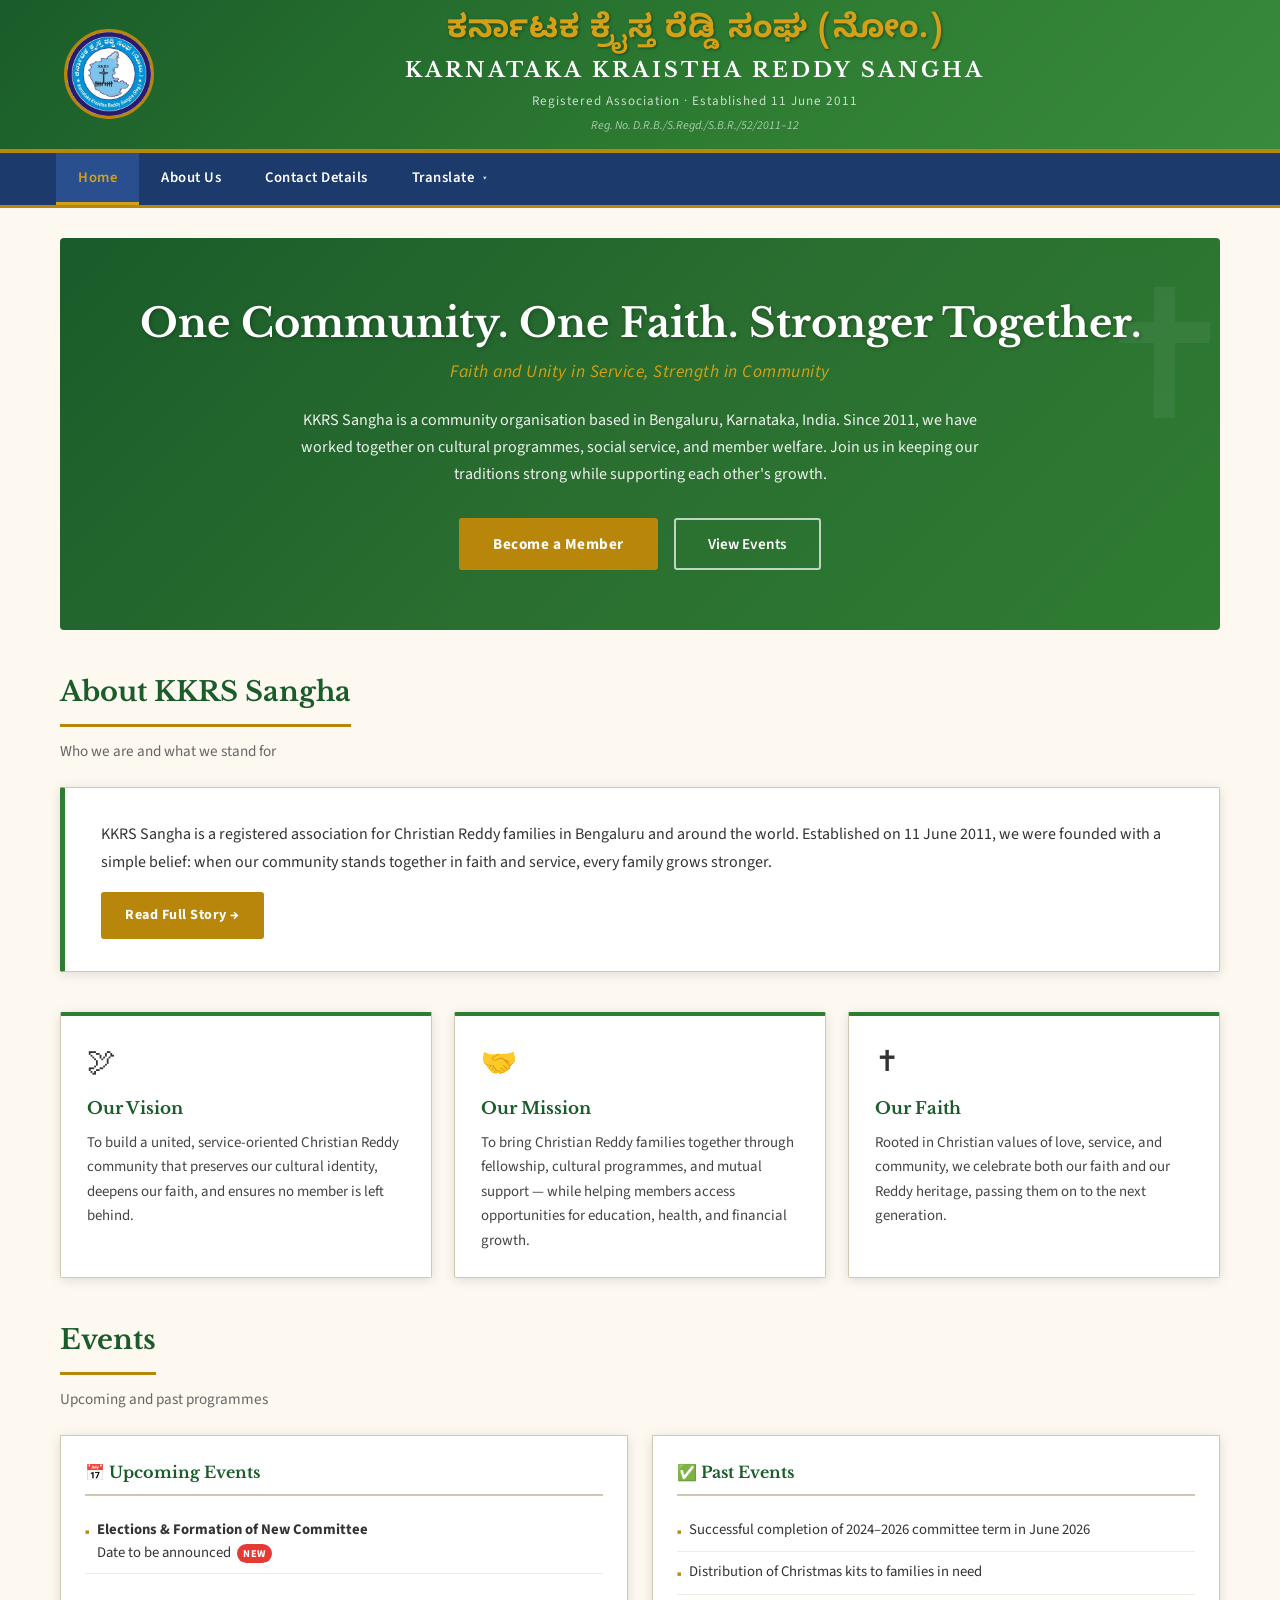
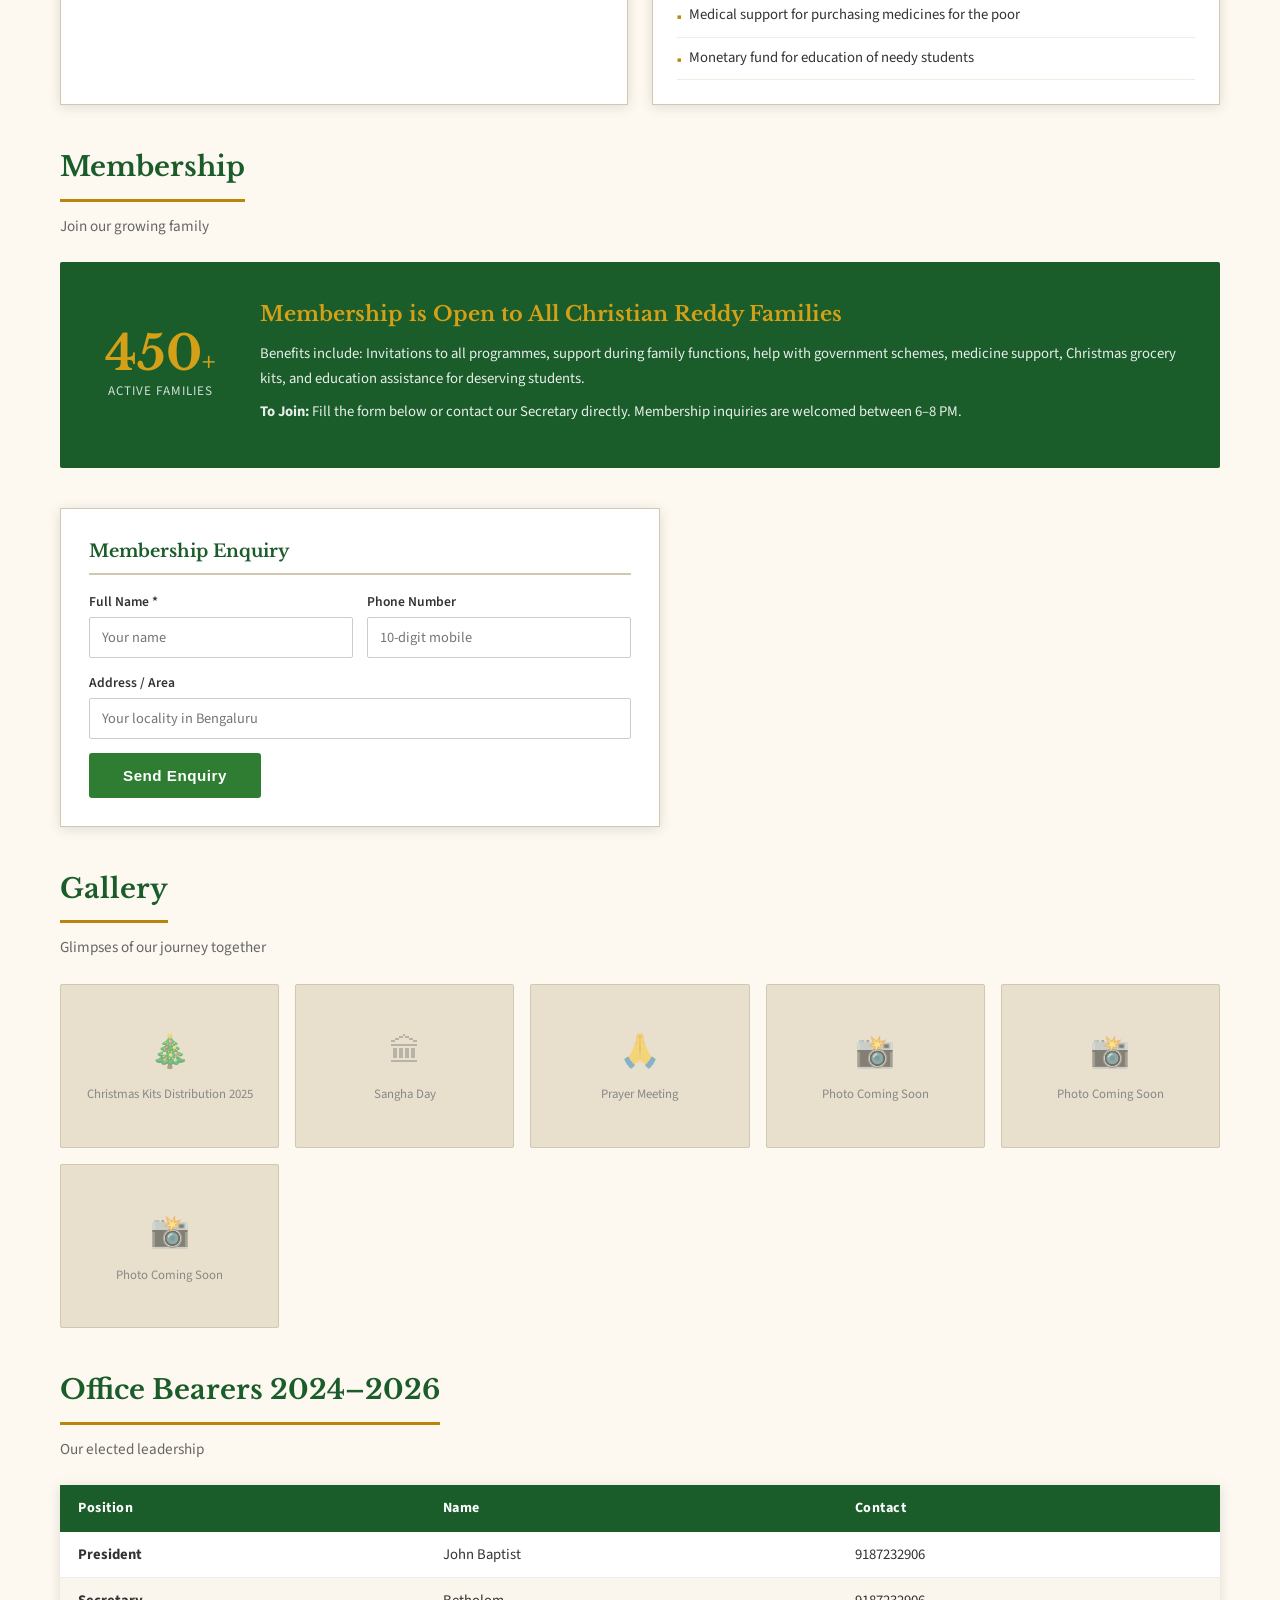
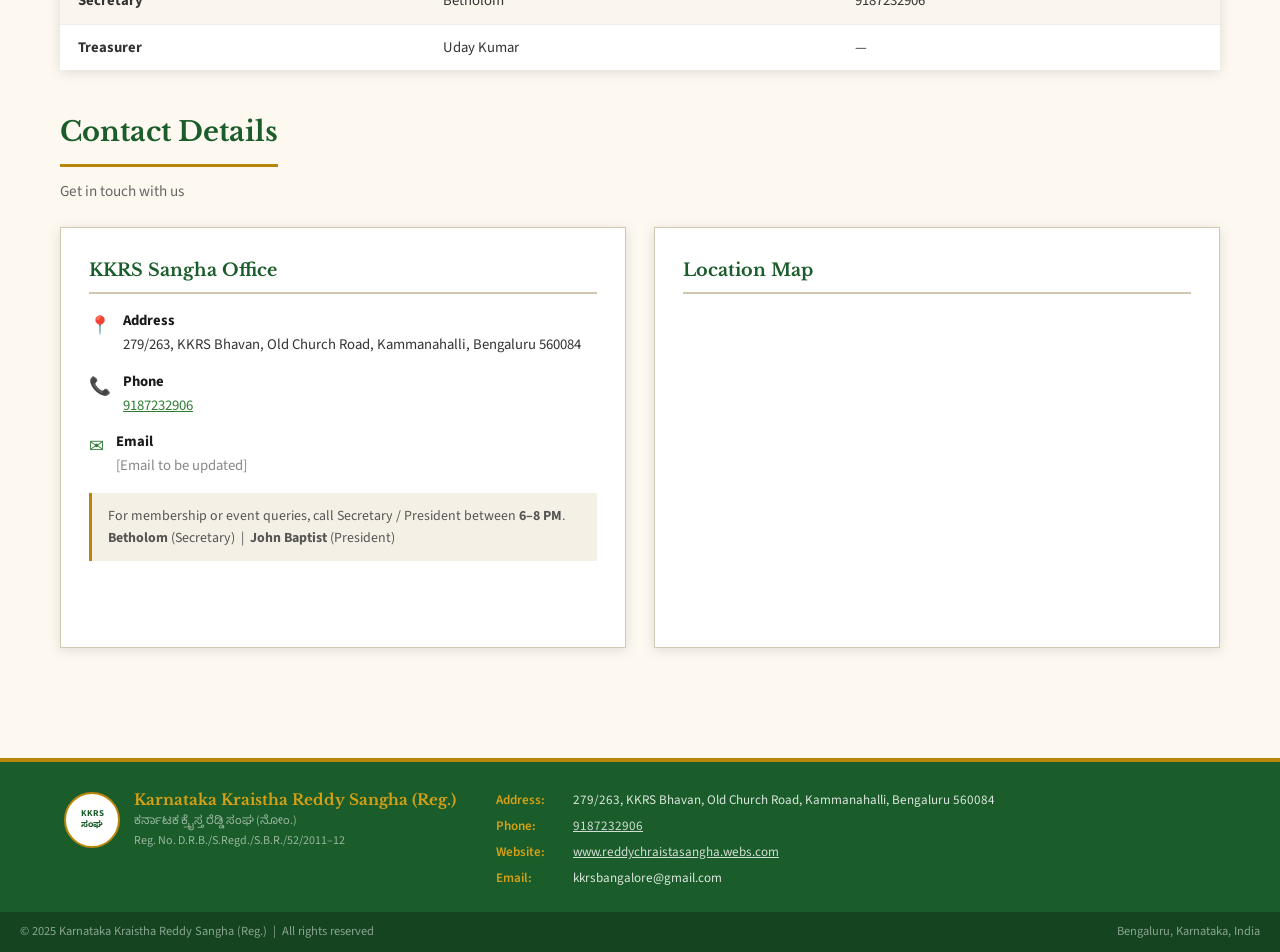
<file: Index.html>
<!DOCTYPE html>
<html lang="en">
<head>
  <meta charset="UTF-8" />
  <meta name="viewport" content="width=device-width, initial-scale=1.0" />
  <title>Karnataka Kraistha Reddy Sangha (Reg.) – Home</title>
  <link rel="stylesheet" href="Style.css" />
  <link rel="icon" type="image/png" href="Logo.png">
</head>
<body>

<!-- ===================== HEADER ===================== -->
<header class="site-header">
  <div class="header-inner">
    <div class="header-logo" aria-label="KKRS Logo">
    <img src="Logo.png" alt="Karnataka Kraistha Reddy Sangha Logo" style="width: 100%; height: auto; display: block;">
    </div>
    <div class="header-text">
      <div class="header-title-kn">ಕರ್ನಾಟಕ ಕ್ರೈಸ್ತ ರೆಡ್ಡಿ ಸಂಘ (ನೋಂ.)</div>
      <div class="header-title-en">Karnataka Kraistha Reddy Sangha</div>
      <div class="header-sub">Registered Association · Established 11 June 2011</div>
      <div class="header-reg">Reg. No. D.R.B./S.Regd./S.B.R./52/2011–12</div>
    </div>
  </div>
</header>

<!-- ===================== NAVBAR ===================== -->
<nav class="navbar" role="navigation" aria-label="Main navigation">
  <div class="navbar-inner" id="nav-menu">
    <a href="Index.html" class="nav-link">Home</a>
    <a href="AboutUs.html" class="nav-link">About Us</a>
    <a href="Index.html#contact" class="nav-link">Contact Details</a>
    <div class="nav-dropdown">
      <span class="nav-link nav-dropdown-toggle">Translate</span>
      <div class="nav-dropdown-menu">
        <a href="Index.html" data-lang="en">English</a>
        <a href="Index2.html" data-lang="kn">ಕನ್ನಡ (Kannada)</a>
      </div>
    </div>
  </div>
</nav>

<!-- ===================== MAIN ===================== -->
<main class="page-wrapper">

  <!-- Hero -->
  <section class="hero" id="home">
    <h1 class="hero-headline">One Community. One Faith. Stronger Together.</h1>
    <p class="hero-tagline">Faith and Unity in Service, Strength in Community</p>
    <p class="hero-intro">
      KKRS Sangha is a community organisation based in Bengaluru, Karnataka, India.
      Since 2011, we have worked together on cultural programmes, social service, and member welfare.
      Join us in keeping our traditions strong while supporting each other's growth.
    </p>
    <div class="hero-buttons">
      <a href="#members" class="btn-primary">Become a Member</a>
      <a href="#events" class="btn-secondary">View Events</a>
    </div>
  </section>

  <!-- About snippet -->
  <section id="about" aria-labelledby="about-heading">
    <h2 class="section-title" id="about-heading">About KKRS Sangha</h2>
    <p class="section-subtitle">Who we are and what we stand for</p>
    <div class="about-snippet">
      <p>
        KKRS Sangha is a registered association for Christian Reddy families in Bengaluru and
        around the world. Established on 11 June 2011, we were founded with a simple belief:
        when our community stands together in faith and service, every family grows stronger.
      </p>
      <p>
        <a href="AboutUs.html" class="btn-primary" style="font-size:0.88rem;padding:9px 22px;">Read Full Story &rarr;</a>
      </p>
    </div>

    <div class="cards-row">
      <div class="card">
        <div class="card-icon">🕊</div>
        <h3>Our Vision</h3>
        <p>To build a united, service-oriented Christian Reddy community that preserves our cultural identity, deepens our faith, and ensures no member is left behind.</p>
      </div>
      <div class="card">
        <div class="card-icon">🤝</div>
        <h3>Our Mission</h3>
        <p>To bring Christian Reddy families together through fellowship, cultural programmes, and mutual support — while helping members access opportunities for education, health, and financial growth.</p>
      </div>
      <div class="card">
        <div class="card-icon">✝</div>
        <h3>Our Faith</h3>
        <p>Rooted in Christian values of love, service, and community, we celebrate both our faith and our Reddy heritage, passing them on to the next generation.</p>
      </div>
    </div>
  </section>

  <!-- Events -->
  <section id="events" aria-labelledby="events-heading">
    <h2 class="section-title" id="events-heading">Events</h2>
    <p class="section-subtitle">Upcoming and past programmes</p>
    <div class="events-grid">
      <div class="events-box">
        <h3>📅 Upcoming Events</h3>
        <ul>
          <li>
            <span>
              <strong>Elections &amp; Formation of New Committee</strong><br>
              Date to be announced &nbsp;<span class="badge-new">NEW</span>
            </span>
          </li>
        </ul>
      </div>
      <div class="events-box">
        <h3>✅ Past Events</h3>
        <ul>
          <li>Successful completion of 2024–2026 committee term in June 2026</li>
          <li>Distribution of Christmas kits to families in need</li>
          <li>Medical support for purchasing medicines for the poor</li>
          <li>Monetary fund for education of needy students</li>
        </ul>
      </div>
    </div>
  </section>

  <!-- Members -->
  <section id="members" aria-labelledby="members-heading">
    <h2 class="section-title" id="members-heading">Membership</h2>
    <p class="section-subtitle">Join our growing family</p>
    <div class="members-section">
      <div class="members-stat">
        <div class="number">450<span style="font-size:1.5rem">+</span></div>
        <div class="label">Active Families</div>
      </div>
      <div class="members-info">
        <h3>Membership is Open to All Christian Reddy Families</h3>
        <p>
          Benefits include: Invitations to all programmes, support during family functions,
          help with government schemes, medicine support, Christmas grocery kits, and education
          assistance for deserving students.
        </p>
        <p>
          <strong>To Join:</strong> Fill the form below or contact our Secretary directly.
          Membership inquiries are welcomed between 6–8 PM.
        </p>
      </div>
    </div>

    <!-- Membership Form -->
    <div class="contact-box" style="max-width:600px;">
      <h3>Membership Enquiry</h3>
      <form id="membership-form" novalidate>
        <div style="display:grid;grid-template-columns:1fr 1fr;gap:14px;margin-bottom:14px;">
          <div>
            <label style="font-size:.85rem;font-weight:600;display:block;margin-bottom:4px;">Full Name *</label>
            <input type="text" name="fullname" placeholder="Your name"
              style="width:100%;padding:9px 12px;border:1px solid #ccc;border-radius:2px;font-size:.9rem;font-family:inherit;" />
          </div>
          <div>
            <label style="font-size:.85rem;font-weight:600;display:block;margin-bottom:4px;">Phone Number</label>
            <input type="tel" name="phone" placeholder="10-digit mobile"
              style="width:100%;padding:9px 12px;border:1px solid #ccc;border-radius:2px;font-size:.9rem;font-family:inherit;" />
          </div>
        </div>
        <div style="margin-bottom:14px;">
          <label style="font-size:.85rem;font-weight:600;display:block;margin-bottom:4px;">Address / Area</label>
          <input type="text" name="address" placeholder="Your locality in Bengaluru"
            style="width:100%;padding:9px 12px;border:1px solid #ccc;border-radius:2px;font-size:.9rem;font-family:inherit;" />
        </div>
        <button type="submit" class="btn-primary" style="background:var(--green-mid);border-color:var(--green-mid);">
          Send Enquiry
        </button>
        <div id="form-message" style="display:none;margin-top:12px;padding:10px 14px;background:#e8f5e9;border-left:4px solid var(--green-mid);font-size:.9rem;color:var(--green-dark);"></div>
      </form>
    </div>
  </section>

  <!-- Gallery -->
  <section id="gallery" aria-labelledby="gallery-heading" class="mb-40" style="margin-top:40px;">
    <h2 class="section-title" id="gallery-heading">Gallery</h2>
    <p class="section-subtitle">Glimpses of our journey together</p>
    <div class="gallery-grid">
      <div class="gallery-item"><div class="ph-icon">🎄</div>Christmas Kits Distribution 2025</div>
      <div class="gallery-item"><div class="ph-icon">🏛</div>Sangha Day</div>
      <div class="gallery-item"><div class="ph-icon">🙏</div>Prayer Meeting</div>
      <div class="gallery-item"><div class="ph-icon">📸</div>Photo Coming Soon</div>
      <div class="gallery-item"><div class="ph-icon">📸</div>Photo Coming Soon</div>
      <div class="gallery-item"><div class="ph-icon">📸</div>Photo Coming Soon</div>
    </div>
  </section>

  <!-- Office Bearers -->
  <section id="office-bearers" aria-labelledby="ob-heading" class="mb-40">
    <h2 class="section-title" id="ob-heading">Office Bearers 2024–2026</h2>
    <p class="section-subtitle">Our elected leadership</p>
    <table class="bearers-table">
      <thead>
        <tr>
          <th>Position</th>
          <th>Name</th>
          <th>Contact</th>
        </tr>
      </thead>
      <tbody>
        <tr>
          <td><strong>President</strong></td>
          <td>John Baptist</td>
          <td>9187232906</td>
        </tr>
        <tr>
          <td><strong>Secretary</strong></td>
          <td>Betholom</td>
          <td>9187232906</td>
        </tr>
        <tr>
          <td><strong>Treasurer</strong></td>
          <td>Uday Kumar</td>
          <td>—</td>
        </tr>
      </tbody>
    </table>
  </section>

  <!-- Contact -->
  <section id="contact" aria-labelledby="contact-heading">
    <h2 class="section-title" id="contact-heading">Contact Details</h2>
    <p class="section-subtitle">Get in touch with us</p>
    <div class="contact-wrapper">
      <div class="contact-box">
        <h3>KKRS Sangha Office</h3>
        <div class="contact-item">
          <span class="icon">📍</span>
          <div class="text">
            <strong>Address</strong>
            279/263, KKRS Bhavan, Old Church Road, Kammanahalli, Bengaluru 560084
          </div>
        </div>
        <div class="contact-item">
          <span class="icon">📞</span>
          <div class="text">
            <strong>Phone</strong>
            <a href="tel:9187232906" style="color:var(--green-mid);">9187232906</a>
          </div>
        </div>
        <div class="contact-item">
          <span class="icon">✉</span>
          <div class="text">
            <strong>Email</strong>
            <span style="color:#888;">[Email to be updated]</span>
          </div>
        </div>
        <div class="contact-note">
          For membership or event queries, call Secretary / President between <strong>6–8 PM</strong>.<br>
          <strong>Betholom</strong> (Secretary) &nbsp;|&nbsp; <strong>John Baptist</strong> (President)
        </div>
      </div>
      <div class="contact-box">
        <h3>Location Map</h3>
        <div class="map-container">
        <iframe 
            src="https://www.google.com/maps/embed?pb=!1m18!1m12!1m3!1d15549.333066914565!2d77.6321287!3d13.0112836!2m3!1f0!2f0!3f0!3m2!1i1024!2i768!4f13.1!3m3!1m2!1s0x3bae16ce70845353%3A0x67394d6935f80720!2sKammanahalli%2C%20Bengaluru%2C%20Karnataka%20560084!5e0!3m2!1sen!2sin!4v1700000000000!5m2!1sen!2sin" 
            width="100%" 
            height="300" 
            style="border:0;" 
            allowfullscreen="" 
            loading="lazy" 
            referrerpolicy="no-referrer-when-downgrade">
        </iframe>
    </div>
      </div>
    </div>
  </section>

</main>

<!-- ===================== FOOTER ===================== -->
<footer class="site-footer" role="contentinfo">
  <div class="footer-inner">
    <div class="footer-logo-area">
      <div class="footer-logo-circle">KKRS<br>ಸಂಘ</div>
      <div>
        <div class="footer-org-name">Karnataka Kraistha Reddy Sangha (Reg.)</div>
        <div class="footer-org-sub">ಕರ್ನಾಟಕ ಕ್ರೈಸ್ತ ರೆಡ್ಡಿ ಸಂಘ (ನೋಂ.)</div>
        <div class="footer-org-sub">Reg. No. D.R.B./S.Regd./S.B.R./52/2011–12</div>
      </div>
    </div>
    <div class="footer-contact">
      <p><span class="label">Address:</span> 279/263, KKRS Bhavan, Old Church Road, Kammanahalli, Bengaluru 560084</p>
      <p><span class="label">Phone:</span> <a href="tel:9187232906" style="color:rgba(255,255,255,.8);">9187232906</a></p>
      <p><span class="label">Website:</span> <a href="https://www.reddychraistasangha.webs.com" style="color:rgba(255,255,255,.8);">www.reddychraistasangha.webs.com</a></p>
      <p><span class="label">Email:</span> kkrsbangalore@gmail.com</p>
    </div>
  </div>
  <div class="footer-bottom">
    <span>&copy; 2025 Karnataka Kraistha Reddy Sangha (Reg.) &nbsp;|&nbsp; All rights reserved</span>
    <span>Bengaluru, Karnataka, India</span>
  </div>
</footer>

<script src="Script.js"></script>
</body>
</html>
</file>
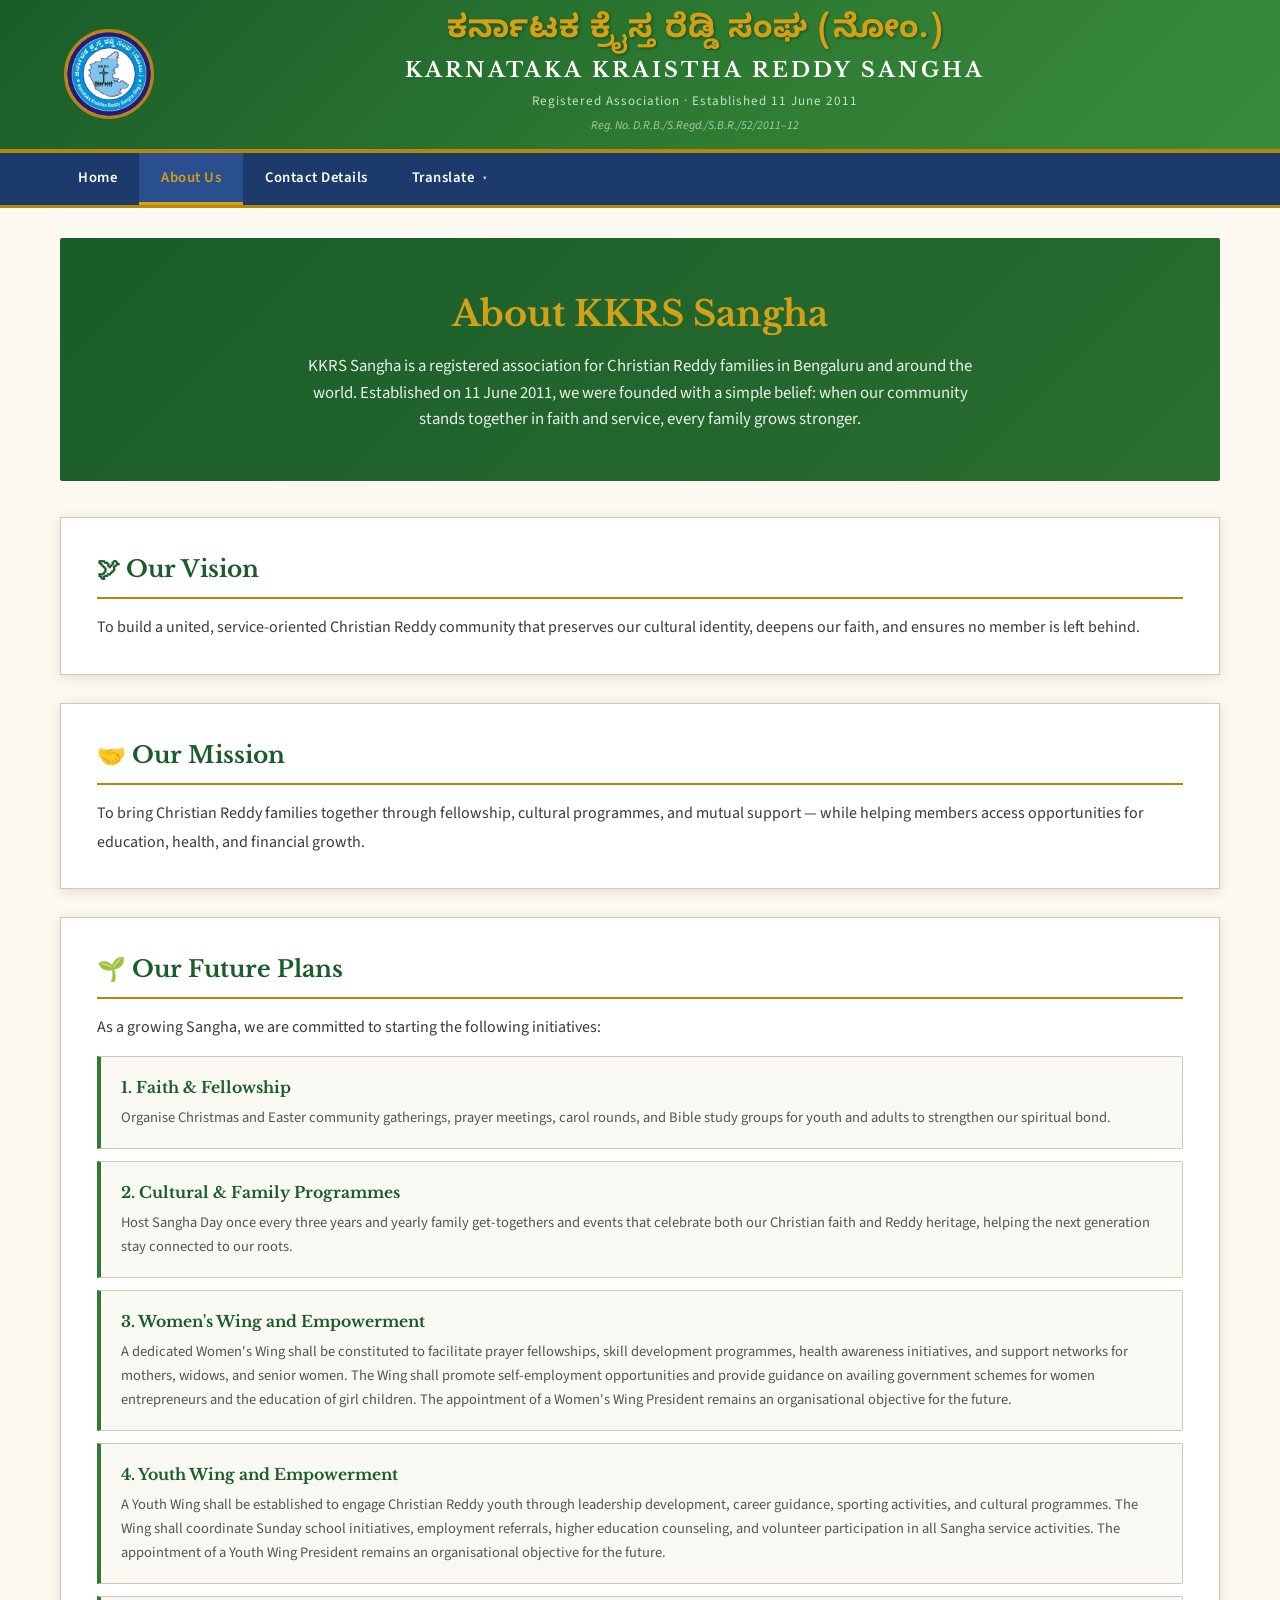
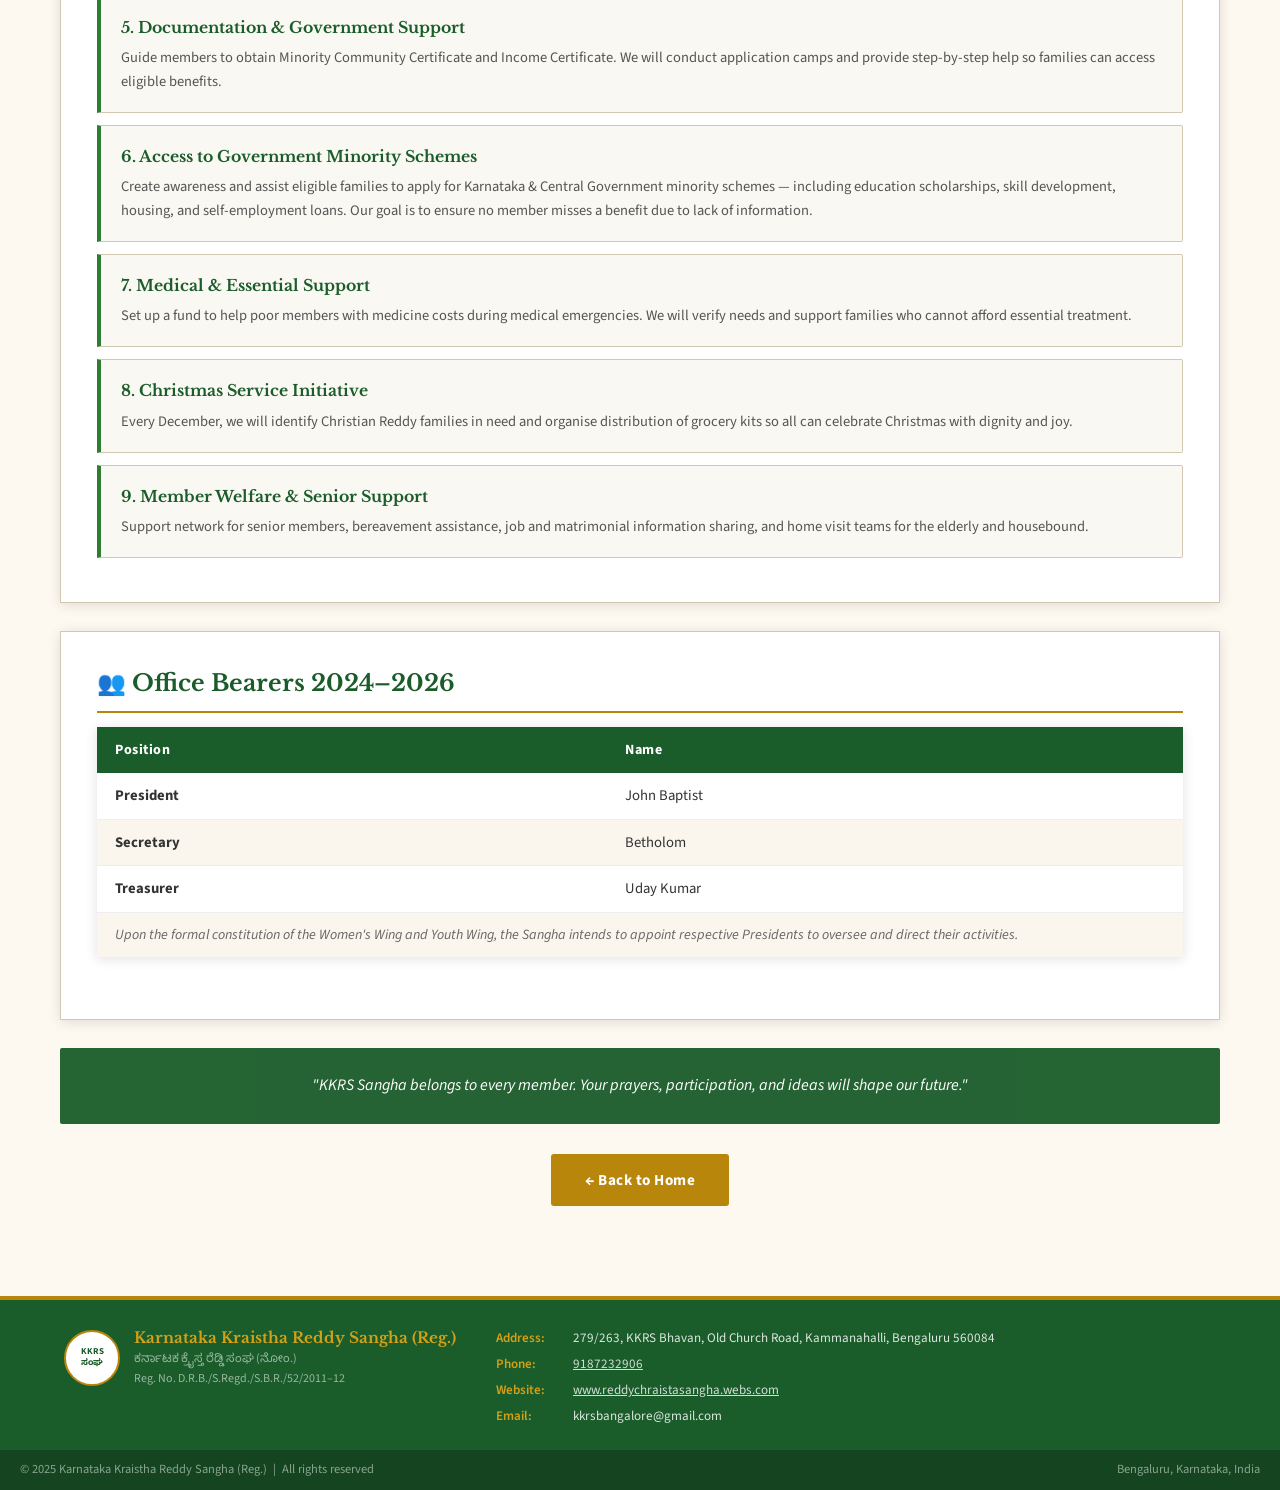
<file: AboutUs.html>
<!DOCTYPE html>
<html lang="en">
<head>
  <meta charset="UTF-8" />
  <meta name="viewport" content="width=device-width, initial-scale=1.0" />
  <title>About Us – Karnataka Kraistha Reddy Sangha (Reg.)</title>
  <link rel="stylesheet" href="Style.css" />
  <link rel="icon" type="image/png" href="Logo.png">
</head>
<body>

<!-- ===================== HEADER ===================== -->
<header class="site-header">
  <div class="header-inner">
     <div class="header-logo" aria-label="KKRS Logo">
    <img src="Logo.png" alt="Karnataka Kraistha Reddy Sangha Logo" style="width: 100%; height: auto; display: block;">
    </div>
    <div class="header-text">
      <div class="header-title-kn">ಕರ್ನಾಟಕ ಕ್ರೈಸ್ತ ರೆಡ್ಡಿ ಸಂಘ (ನೋಂ.)</div>
      <div class="header-title-en">Karnataka Kraistha Reddy Sangha</div>
      <div class="header-sub">Registered Association · Established 11 June 2011</div>
      <div class="header-reg">Reg. No. D.R.B./S.Regd./S.B.R./52/2011–12</div>
    </div>
  </div>
</header>

<!-- ===================== NAVBAR ===================== -->
<nav class="navbar" role="navigation" aria-label="Main navigation">
  <div class="navbar-inner" id="nav-menu">
    <a href="Index.html" class="nav-link">Home</a>
    <a href="AboutUs.html" class="nav-link">About Us</a>
    <a href="Index.html#contact" class="nav-link">Contact Details</a>
    <div class="nav-dropdown">
      <span class="nav-link nav-dropdown-toggle">Translate</span>
      <div class="nav-dropdown-menu">
        <a href="AboutUs.html" data-lang="en">English</a>
        <a href="AboutUs2.html" data-lang="kn">ಕನ್ನಡ (Kannada)</a>
      </div>
    </div>
  </div>
</nav>

<!-- ===================== MAIN ===================== -->
<main class="page-wrapper">

  <!-- Hero -->
  <div class="about-hero">
    <h1>About KKRS Sangha</h1>
    <p>
      KKRS Sangha is a registered association for Christian Reddy families in Bengaluru and around
      the world. Established on 11 June 2011, we were founded with a simple belief: when our
      community stands together in faith and service, every family grows stronger.
    </p>
  </div>

  <!-- Vision -->
  <div class="about-section">
    <h2>🕊 Our Vision</h2>
    <p>
      To build a united, service-oriented Christian Reddy community that preserves our cultural
      identity, deepens our faith, and ensures no member is left behind.
    </p>
  </div>

  <!-- Mission -->
  <div class="about-section">
    <h2>🤝 Our Mission</h2>
    <p>
      To bring Christian Reddy families together through fellowship, cultural programmes, and
      mutual support — while helping members access opportunities for education, health, and
      financial growth.
    </p>
  </div>

  <!-- Future Plans -->
  <div class="about-section">
    <h2>🌱 Our Future Plans</h2>
    <p>As a growing Sangha, we are committed to starting the following initiatives:</p>
    <ul class="plans-list">
      <li>
        <h4>1. Faith &amp; Fellowship</h4>
        <p>Organise Christmas and Easter community gatherings, prayer meetings, carol rounds, and Bible study groups for youth and adults to strengthen our spiritual bond.</p>
      </li>
      <li>
        <h4>2. Cultural &amp; Family Programmes</h4>
        <p>Host Sangha Day once every three years and yearly family get-togethers and events that celebrate both our Christian faith and Reddy heritage, helping the next generation stay connected to our roots.</p>
      </li>
      <li>
        <h4>3. Women's Wing and Empowerment</h4>
        <p>A dedicated Women's Wing shall be constituted to facilitate prayer fellowships, skill development programmes, health awareness initiatives, and support networks for mothers, widows, and senior women. The Wing shall promote self-employment opportunities and provide guidance on availing government schemes for women entrepreneurs and the education of girl children. The appointment of a Women's Wing President remains an organisational objective for the future.</p>
      </li>
      <li>
        <h4>4. Youth Wing and Empowerment</h4>
        <p>A Youth Wing shall be established to engage Christian Reddy youth through leadership development, career guidance, sporting activities, and cultural programmes. The Wing shall coordinate Sunday school initiatives, employment referrals, higher education counseling, and volunteer participation in all Sangha service activities. The appointment of a Youth Wing President remains an organisational objective for the future.</p>
      </li>
      <li>
        <h4>5. Documentation &amp; Government Support</h4>
        <p>Guide members to obtain Minority Community Certificate and Income Certificate. We will conduct application camps and provide step-by-step help so families can access eligible benefits.</p>
      </li>
      <li>
        <h4>6. Access to Government Minority Schemes</h4>
        <p>Create awareness and assist eligible families to apply for Karnataka &amp; Central Government minority schemes — including education scholarships, skill development, housing, and self-employment loans. Our goal is to ensure no member misses a benefit due to lack of information.</p>
      </li>
      <li>
        <h4>7. Medical &amp; Essential Support</h4>
        <p>Set up a fund to help poor members with medicine costs during medical emergencies. We will verify needs and support families who cannot afford essential treatment.</p>
      </li>
      <li>
        <h4>8. Christmas Service Initiative</h4>
        <p>Every December, we will identify Christian Reddy families in need and organise distribution of grocery kits so all can celebrate Christmas with dignity and joy.</p>
      </li>
      <li>
        <h4>9. Member Welfare &amp; Senior Support</h4>
        <p>Support network for senior members, bereavement assistance, job and matrimonial information sharing, and home visit teams for the elderly and housebound.</p>
      </li>
    </ul>
  </div>

  <!-- Office Bearers -->
  <div class="about-section">
    <h2>👥 Office Bearers 2024–2026</h2>
    <table class="bearers-table">
      <thead>
        <tr>
          <th>Position</th>
          <th>Name</th>
        </tr>
      </thead>
      <tbody>
        <tr>
          <td><strong>President</strong></td>
          <td>John Baptist</td>
        </tr>
        <tr>
          <td><strong>Secretary</strong></td>
          <td>Betholom</td>
        </tr>
        <tr>
          <td><strong>Treasurer</strong></td>
          <td>Uday Kumar</td>
        </tr>
        <tr>
          <td colspan="2" style="font-size:.88rem;color:#666;font-style:italic;">
            Upon the formal constitution of the Women's Wing and Youth Wing, the Sangha intends
            to appoint respective Presidents to oversee and direct their activities.
          </td>
        </tr>
      </tbody>
    </table>
  </div>

  <!-- Closing Note -->
  <div class="closing-note">
    "KKRS Sangha belongs to every member. Your prayers, participation, and ideas will shape our future."
  </div>

  <!-- Back to Home -->
  <div style="text-align:center;margin-bottom:20px;">
    <a href="Index.html" class="btn-primary">&larr; Back to Home</a>
  </div>

</main>

<!-- ===================== FOOTER ===================== -->
<footer class="site-footer" role="contentinfo">
  <div class="footer-inner">
    <div class="footer-logo-area">
      <div class="footer-logo-circle">KKRS<br>ಸಂಘ</div>
      <div>
        <div class="footer-org-name">Karnataka Kraistha Reddy Sangha (Reg.)</div>
        <div class="footer-org-sub">ಕರ್ನಾಟಕ ಕ್ರೈಸ್ತ ರೆಡ್ಡಿ ಸಂಘ (ನೋಂ.)</div>
        <div class="footer-org-sub">Reg. No. D.R.B./S.Regd./S.B.R./52/2011–12</div>
      </div>
    </div>
    <div class="footer-contact">
      <p><span class="label">Address:</span> 279/263, KKRS Bhavan, Old Church Road, Kammanahalli, Bengaluru 560084</p>
      <p><span class="label">Phone:</span> <a href="tel:9187232906" style="color:rgba(255,255,255,.8);">9187232906</a></p>
      <p><span class="label">Website:</span> <a href="https://www.reddychraistasangha.webs.com" style="color:rgba(255,255,255,.8);">www.reddychraistasangha.webs.com</a></p>
      <p><span class="label">Email:</span> kkrsbangalore@gmail.com</p>
    </div>
  </div>
  <div class="footer-bottom">
    <span>&copy; 2025 Karnataka Kraistha Reddy Sangha (Reg.) &nbsp;|&nbsp; All rights reserved</span>
    <span>Bengaluru, Karnataka, India</span>
  </div>
</footer>

<script src="Script.js"></script>
</body>
</html>
</file>
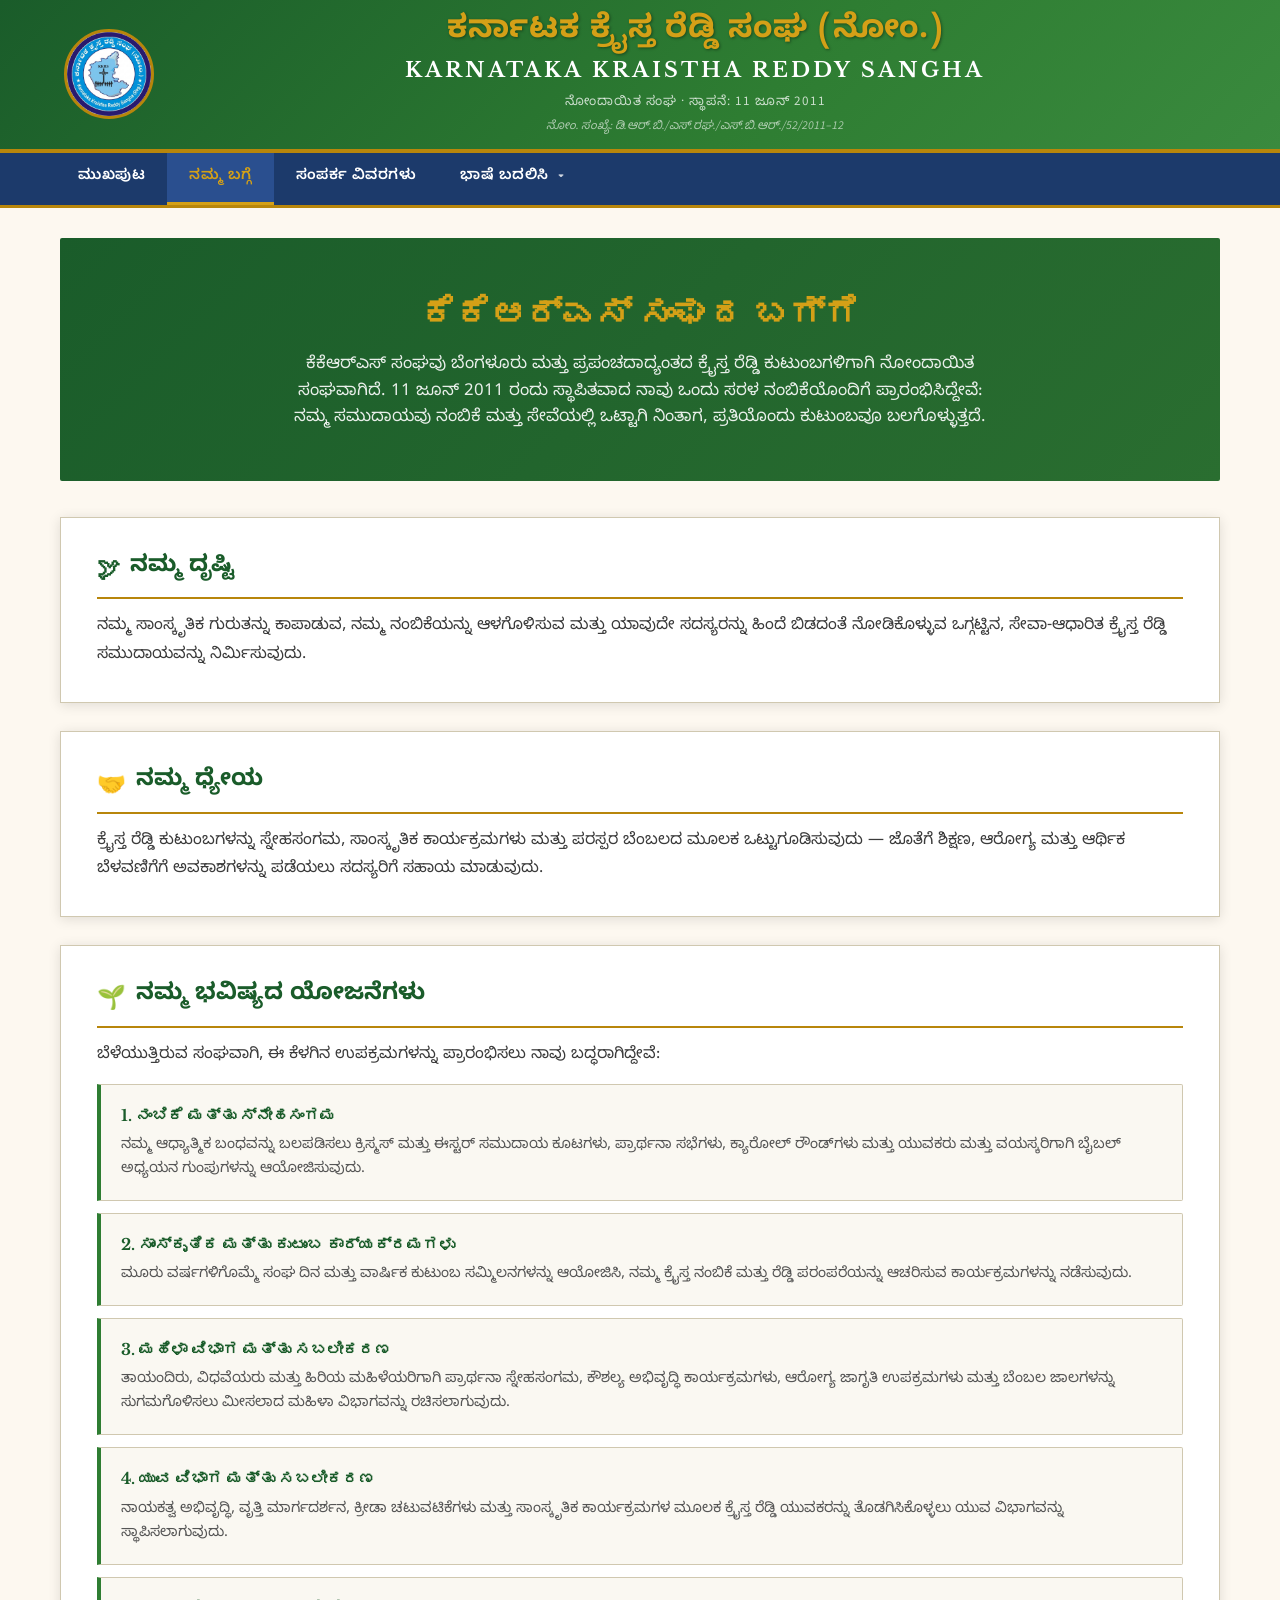
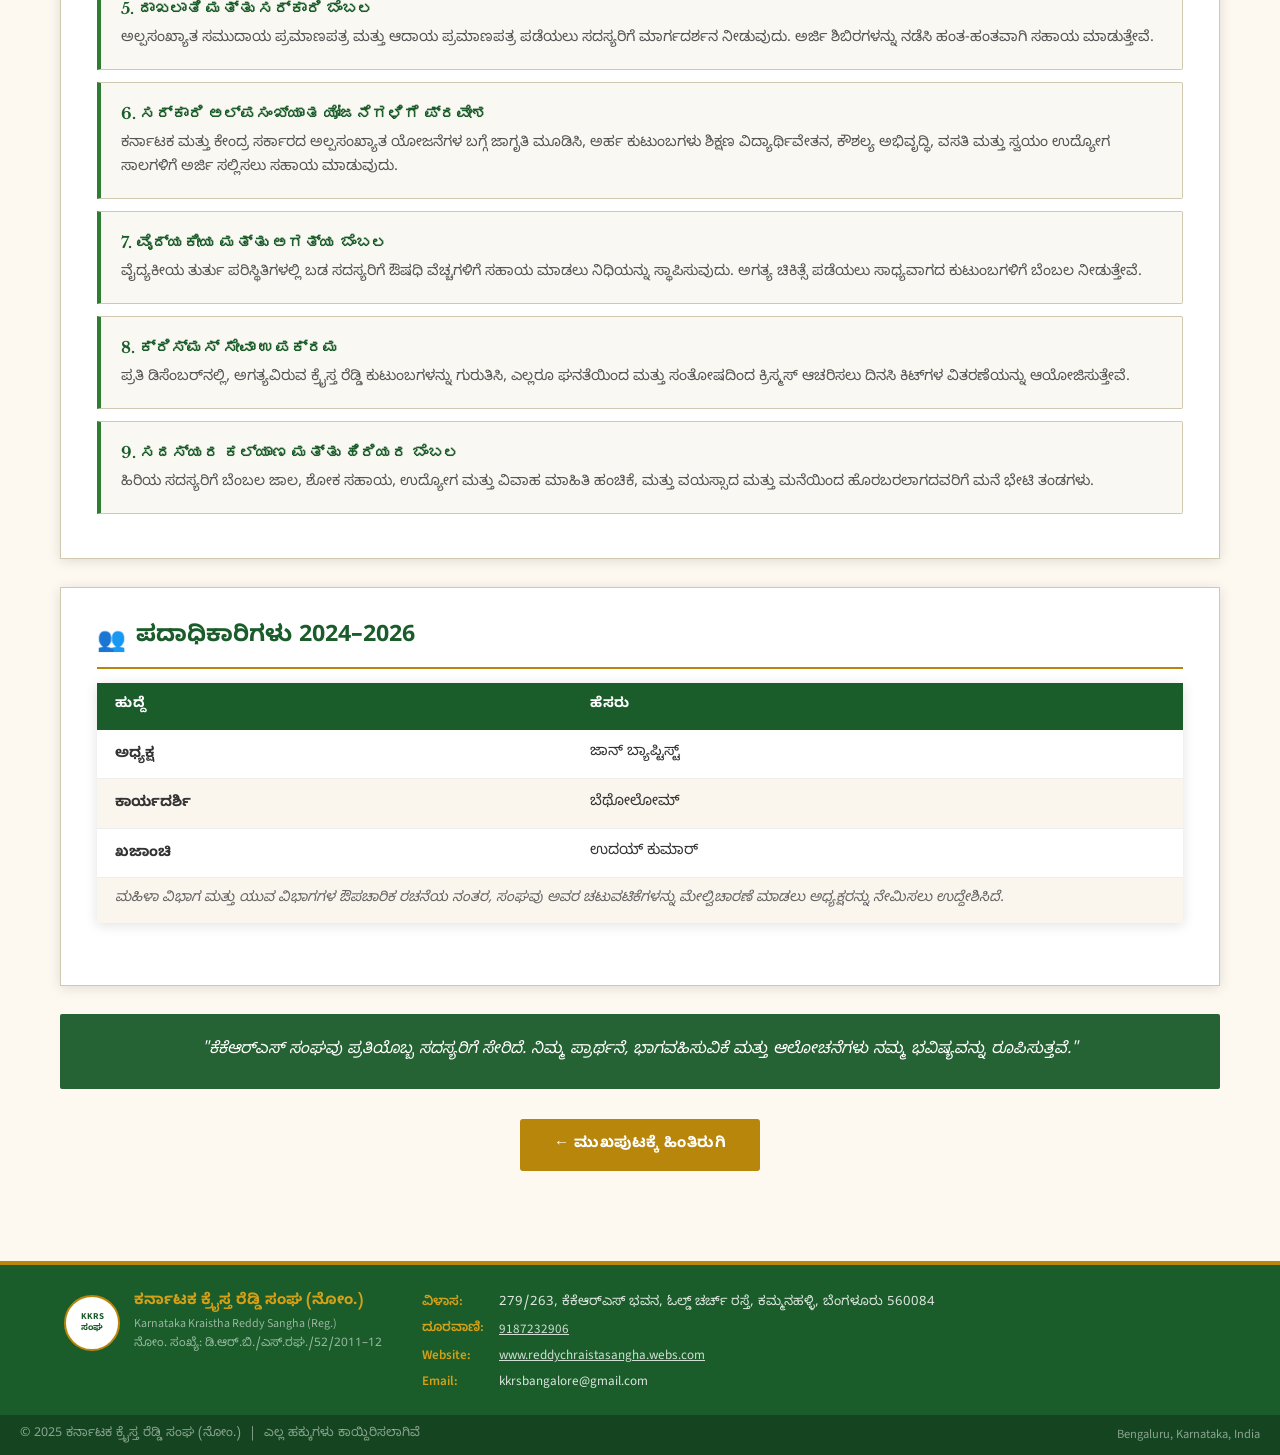
<file: AboutUs2.html>
<!DOCTYPE html>
<html lang="kn">
<head>
  <meta charset="UTF-8" />
  <meta name="viewport" content="width=device-width, initial-scale=1.0" />
  <title>ನಮ್ಮ ಬಗ್ಗೆ – ಕರ್ನಾಟಕ ಕ್ರೈಸ್ತ ರೆಡ್ಡಿ ಸಂಘ (ನೋಂ.)</title>
  <link rel="stylesheet" href="Style.css" />
  <link rel="icon" type="image/png" href="Logo.png">
</head>
<body>

<!-- ===================== HEADER ===================== -->
<header class="site-header">
  <div class="header-inner">
     <div class="header-logo" aria-label="KKRS Logo">
      <img src="Logo.png" alt="Karnataka Kraistha Reddy Sangha Logo" style="width: 100%; height: auto; display: block;">
      </div>
    <div class="header-text">
      <div class="header-title-kn">ಕರ್ನಾಟಕ ಕ್ರೈಸ್ತ ರೆಡ್ಡಿ ಸಂಘ (ನೋಂ.)</div>
      <div class="header-title-en">Karnataka Kraistha Reddy Sangha</div>
      <div class="header-sub">ನೋಂದಾಯಿತ ಸಂಘ · ಸ್ಥಾಪನೆ: 11 ಜೂನ್ 2011</div>
      <div class="header-reg">ನೋಂ. ಸಂಖ್ಯೆ: ಡಿ.ಆರ್.ಬಿ./ಎಸ್.ರಘ./ಎಸ್.ಬಿ.ಆರ್./52/2011–12</div>
    </div>
  </div>
</header>

<!-- ===================== NAVBAR ===================== -->
<nav class="navbar" role="navigation" aria-label="ಮುಖ್ಯ ನ್ಯಾವಿಗೇಷನ್">
  <div class="navbar-inner" id="nav-menu">
    <a href="Index2.html" class="nav-link kn-text">ಮುಖಪುಟ</a>
    <a href="AboutUs2.html" class="nav-link kn-text">ನಮ್ಮ ಬಗ್ಗೆ</a>
    <a href="Index2.html#contact" class="nav-link kn-text">ಸಂಪರ್ಕ ವಿವರಗಳು</a>
    <div class="nav-dropdown">
      <span class="nav-link nav-dropdown-toggle kn-text">ಭಾಷೆ ಬದಲಿಸಿ</span>
      <div class="nav-dropdown-menu">
        <a href="AboutUs.html" data-lang="en">English</a>
        <a href="AboutUs2.html" data-lang="kn">ಕನ್ನಡ (Kannada)</a>
      </div>
    </div>
  </div>
</nav>

<!-- ===================== MAIN ===================== -->
<main class="page-wrapper">

  <!-- Hero -->
  <div class="about-hero">
    <h1 class="kn-text">ಕೆಕೆಆರ್‌ಎಸ್ ಸಂಘದ ಬಗ್ಗೆ</h1>
    <p class="kn-text">
      ಕೆಕೆಆರ್‌ಎಸ್ ಸಂಘವು ಬೆಂಗಳೂರು ಮತ್ತು ಪ್ರಪಂಚದಾದ್ಯಂತದ ಕ್ರೈಸ್ತ ರೆಡ್ಡಿ ಕುಟುಂಬಗಳಿಗಾಗಿ
      ನೋಂದಾಯಿತ ಸಂಘವಾಗಿದೆ. 11 ಜೂನ್ 2011 ರಂದು ಸ್ಥಾಪಿತವಾದ ನಾವು ಒಂದು ಸರಳ ನಂಬಿಕೆಯೊಂದಿಗೆ
      ಪ್ರಾರಂಭಿಸಿದ್ದೇವೆ: ನಮ್ಮ ಸಮುದಾಯವು ನಂಬಿಕೆ ಮತ್ತು ಸೇವೆಯಲ್ಲಿ ಒಟ್ಟಾಗಿ ನಿಂತಾಗ, ಪ್ರತಿಯೊಂದು
      ಕುಟುಂಬವೂ ಬಲಗೊಳ್ಳುತ್ತದೆ.
    </p>
  </div>

  <!-- Vision -->
  <div class="about-section">
    <h2>🕊 <span class="kn-text">ನಮ್ಮ ದೃಷ್ಟಿ</span></h2>
    <p class="kn-text">
      ನಮ್ಮ ಸಾಂಸ್ಕೃತಿಕ ಗುರುತನ್ನು ಕಾಪಾಡುವ, ನಮ್ಮ ನಂಬಿಕೆಯನ್ನು ಆಳಗೊಳಿಸುವ ಮತ್ತು ಯಾವುದೇ ಸದಸ್ಯರನ್ನು
      ಹಿಂದೆ ಬಿಡದಂತೆ ನೋಡಿಕೊಳ್ಳುವ ಒಗ್ಗಟ್ಟಿನ, ಸೇವಾ-ಆಧಾರಿತ ಕ್ರೈಸ್ತ ರೆಡ್ಡಿ ಸಮುದಾಯವನ್ನು ನಿರ್ಮಿಸುವುದು.
    </p>
  </div>

  <!-- Mission -->
  <div class="about-section">
    <h2>🤝 <span class="kn-text">ನಮ್ಮ ಧ್ಯೇಯ</span></h2>
    <p class="kn-text">
      ಕ್ರೈಸ್ತ ರೆಡ್ಡಿ ಕುಟುಂಬಗಳನ್ನು ಸ್ನೇಹಸಂಗಮ, ಸಾಂಸ್ಕೃತಿಕ ಕಾರ್ಯಕ್ರಮಗಳು ಮತ್ತು ಪರಸ್ಪರ ಬೆಂಬಲದ
      ಮೂಲಕ ಒಟ್ಟುಗೂಡಿಸುವುದು — ಜೊತೆಗೆ ಶಿಕ್ಷಣ, ಆರೋಗ್ಯ ಮತ್ತು ಆರ್ಥಿಕ ಬೆಳವಣಿಗೆಗೆ ಅವಕಾಶಗಳನ್ನು
      ಪಡೆಯಲು ಸದಸ್ಯರಿಗೆ ಸಹಾಯ ಮಾಡುವುದು.
    </p>
  </div>

  <!-- Future Plans -->
  <div class="about-section">
    <h2>🌱 <span class="kn-text">ನಮ್ಮ ಭವಿಷ್ಯದ ಯೋಜನೆಗಳು</span></h2>
    <p class="kn-text">ಬೆಳೆಯುತ್ತಿರುವ ಸಂಘವಾಗಿ, ಈ ಕೆಳಗಿನ ಉಪಕ್ರಮಗಳನ್ನು ಪ್ರಾರಂಭಿಸಲು ನಾವು ಬದ್ಧರಾಗಿದ್ದೇವೆ:</p>
    <ul class="plans-list">
      <li>
        <h4 class="kn-text">1. ನಂಬಿಕೆ ಮತ್ತು ಸ್ನೇಹಸಂಗಮ</h4>
        <p class="kn-text">ನಮ್ಮ ಆಧ್ಯಾತ್ಮಿಕ ಬಂಧವನ್ನು ಬಲಪಡಿಸಲು ಕ್ರಿಸ್ಮಸ್ ಮತ್ತು ಈಸ್ಟರ್ ಸಮುದಾಯ ಕೂಟಗಳು, ಪ್ರಾರ್ಥನಾ ಸಭೆಗಳು, ಕ್ಯಾರೋಲ್ ರೌಂಡ್‌ಗಳು ಮತ್ತು ಯುವಕರು ಮತ್ತು ವಯಸ್ಕರಿಗಾಗಿ ಬೈಬಲ್ ಅಧ್ಯಯನ ಗುಂಪುಗಳನ್ನು ಆಯೋಜಿಸುವುದು.</p>
      </li>
      <li>
        <h4 class="kn-text">2. ಸಾಂಸ್ಕೃತಿಕ ಮತ್ತು ಕುಟುಂಬ ಕಾರ್ಯಕ್ರಮಗಳು</h4>
        <p class="kn-text">ಮೂರು ವರ್ಷಗಳಿಗೊಮ್ಮೆ ಸಂಘ ದಿನ ಮತ್ತು ವಾರ್ಷಿಕ ಕುಟುಂಬ ಸಮ್ಮಿಲನಗಳನ್ನು ಆಯೋಜಿಸಿ, ನಮ್ಮ ಕ್ರೈಸ್ತ ನಂಬಿಕೆ ಮತ್ತು ರೆಡ್ಡಿ ಪರಂಪರೆಯನ್ನು ಆಚರಿಸುವ ಕಾರ್ಯಕ್ರಮಗಳನ್ನು ನಡೆಸುವುದು.</p>
      </li>
      <li>
        <h4 class="kn-text">3. ಮಹಿಳಾ ವಿಭಾಗ ಮತ್ತು ಸಬಲೀಕರಣ</h4>
        <p class="kn-text">ತಾಯಂದಿರು, ವಿಧವೆಯರು ಮತ್ತು ಹಿರಿಯ ಮಹಿಳೆಯರಿಗಾಗಿ ಪ್ರಾರ್ಥನಾ ಸ್ನೇಹಸಂಗಮ, ಕೌಶಲ್ಯ ಅಭಿವೃದ್ಧಿ ಕಾರ್ಯಕ್ರಮಗಳು, ಆರೋಗ್ಯ ಜಾಗೃತಿ ಉಪಕ್ರಮಗಳು ಮತ್ತು ಬೆಂಬಲ ಜಾಲಗಳನ್ನು ಸುಗಮಗೊಳಿಸಲು ಮೀಸಲಾದ ಮಹಿಳಾ ವಿಭಾಗವನ್ನು ರಚಿಸಲಾಗುವುದು.</p>
      </li>
      <li>
        <h4 class="kn-text">4. ಯುವ ವಿಭಾಗ ಮತ್ತು ಸಬಲೀಕರಣ</h4>
        <p class="kn-text">ನಾಯಕತ್ವ ಅಭಿವೃದ್ಧಿ, ವೃತ್ತಿ ಮಾರ್ಗದರ್ಶನ, ಕ್ರೀಡಾ ಚಟುವಟಿಕೆಗಳು ಮತ್ತು ಸಾಂಸ್ಕೃತಿಕ ಕಾರ್ಯಕ್ರಮಗಳ ಮೂಲಕ ಕ್ರೈಸ್ತ ರೆಡ್ಡಿ ಯುವಕರನ್ನು ತೊಡಗಿಸಿಕೊಳ್ಳಲು ಯುವ ವಿಭಾಗವನ್ನು ಸ್ಥಾಪಿಸಲಾಗುವುದು.</p>
      </li>
      <li>
        <h4 class="kn-text">5. ದಾಖಲಾತಿ ಮತ್ತು ಸರ್ಕಾರಿ ಬೆಂಬಲ</h4>
        <p class="kn-text">ಅಲ್ಪಸಂಖ್ಯಾತ ಸಮುದಾಯ ಪ್ರಮಾಣಪತ್ರ ಮತ್ತು ಆದಾಯ ಪ್ರಮಾಣಪತ್ರ ಪಡೆಯಲು ಸದಸ್ಯರಿಗೆ ಮಾರ್ಗದರ್ಶನ ನೀಡುವುದು. ಅರ್ಜಿ ಶಿಬಿರಗಳನ್ನು ನಡೆಸಿ ಹಂತ-ಹಂತವಾಗಿ ಸಹಾಯ ಮಾಡುತ್ತೇವೆ.</p>
      </li>
      <li>
        <h4 class="kn-text">6. ಸರ್ಕಾರಿ ಅಲ್ಪಸಂಖ್ಯಾತ ಯೋಜನೆಗಳಿಗೆ ಪ್ರವೇಶ</h4>
        <p class="kn-text">ಕರ್ನಾಟಕ ಮತ್ತು ಕೇಂದ್ರ ಸರ್ಕಾರದ ಅಲ್ಪಸಂಖ್ಯಾತ ಯೋಜನೆಗಳ ಬಗ್ಗೆ ಜಾಗೃತಿ ಮೂಡಿಸಿ, ಅರ್ಹ ಕುಟುಂಬಗಳು ಶಿಕ್ಷಣ ವಿದ್ಯಾರ್ಥಿವೇತನ, ಕೌಶಲ್ಯ ಅಭಿವೃದ್ಧಿ, ವಸತಿ ಮತ್ತು ಸ್ವಯಂ ಉದ್ಯೋಗ ಸಾಲಗಳಿಗೆ ಅರ್ಜಿ ಸಲ್ಲಿಸಲು ಸಹಾಯ ಮಾಡುವುದು.</p>
      </li>
      <li>
        <h4 class="kn-text">7. ವೈದ್ಯಕೀಯ ಮತ್ತು ಅಗತ್ಯ ಬೆಂಬಲ</h4>
        <p class="kn-text">ವೈದ್ಯಕೀಯ ತುರ್ತು ಪರಿಸ್ಥಿತಿಗಳಲ್ಲಿ ಬಡ ಸದಸ್ಯರಿಗೆ ಔಷಧಿ ವೆಚ್ಚಗಳಿಗೆ ಸಹಾಯ ಮಾಡಲು ನಿಧಿಯನ್ನು ಸ್ಥಾಪಿಸುವುದು. ಅಗತ್ಯ ಚಿಕಿತ್ಸೆ ಪಡೆಯಲು ಸಾಧ್ಯವಾಗದ ಕುಟುಂಬಗಳಿಗೆ ಬೆಂಬಲ ನೀಡುತ್ತೇವೆ.</p>
      </li>
      <li>
        <h4 class="kn-text">8. ಕ್ರಿಸ್ಮಸ್ ಸೇವಾ ಉಪಕ್ರಮ</h4>
        <p class="kn-text">ಪ್ರತಿ ಡಿಸೆಂಬರ್‌ನಲ್ಲಿ, ಅಗತ್ಯವಿರುವ ಕ್ರೈಸ್ತ ರೆಡ್ಡಿ ಕುಟುಂಬಗಳನ್ನು ಗುರುತಿಸಿ, ಎಲ್ಲರೂ ಘನತೆಯಿಂದ ಮತ್ತು ಸಂತೋಷದಿಂದ ಕ್ರಿಸ್ಮಸ್ ಆಚರಿಸಲು ದಿನಸಿ ಕಿಟ್‌ಗಳ ವಿತರಣೆಯನ್ನು ಆಯೋಜಿಸುತ್ತೇವೆ.</p>
      </li>
      <li>
        <h4 class="kn-text">9. ಸದಸ್ಯರ ಕಲ್ಯಾಣ ಮತ್ತು ಹಿರಿಯರ ಬೆಂಬಲ</h4>
        <p class="kn-text">ಹಿರಿಯ ಸದಸ್ಯರಿಗೆ ಬೆಂಬಲ ಜಾಲ, ಶೋಕ ಸಹಾಯ, ಉದ್ಯೋಗ ಮತ್ತು ವಿವಾಹ ಮಾಹಿತಿ ಹಂಚಿಕೆ, ಮತ್ತು ವಯಸ್ಸಾದ ಮತ್ತು ಮನೆಯಿಂದ ಹೊರಬರಲಾಗದವರಿಗೆ ಮನೆ ಭೇಟಿ ತಂಡಗಳು.</p>
      </li>
    </ul>
  </div>

  <!-- Office Bearers -->
  <div class="about-section">
    <h2>👥 <span class="kn-text">ಪದಾಧಿಕಾರಿಗಳು 2024–2026</span></h2>
    <table class="bearers-table">
      <thead>
        <tr>
          <th class="kn-text">ಹುದ್ದೆ</th>
          <th class="kn-text">ಹೆಸರು</th>
        </tr>
      </thead>
      <tbody>
        <tr>
          <td><strong class="kn-text">ಅಧ್ಯಕ್ಷ</strong></td>
          <td class="kn-text">ಜಾನ್ ಬ್ಯಾಪ್ಟಿಸ್ಟ್</td>
        </tr>
        <tr>
          <td><strong class="kn-text">ಕಾರ್ಯದರ್ಶಿ</strong></td>
          <td class="kn-text">ಬೆಥೋಲೋಮ್</td>
        </tr>
        <tr>
          <td><strong class="kn-text">ಖಜಾಂಚಿ</strong></td>
          <td class="kn-text">ಉದಯ್ ಕುಮಾರ್</td>
        </tr>
        <tr>
          <td colspan="2" class="kn-text" style="font-size:.88rem;color:#666;font-style:italic;">
            ಮಹಿಳಾ ವಿಭಾಗ ಮತ್ತು ಯುವ ವಿಭಾಗಗಳ ಔಪಚಾರಿಕ ರಚನೆಯ ನಂತರ, ಸಂಘವು ಅವರ ಚಟುವಟಿಕೆಗಳನ್ನು
            ಮೇಲ್ವಿಚಾರಣೆ ಮಾಡಲು ಅಧ್ಯಕ್ಷರನ್ನು ನೇಮಿಸಲು ಉದ್ದೇಶಿಸಿದೆ.
          </td>
        </tr>
      </tbody>
    </table>
  </div>

  <!-- Closing Note -->
  <div class="closing-note kn-text">
    "ಕೆಕೆಆರ್‌ಎಸ್ ಸಂಘವು ಪ್ರತಿಯೊಬ್ಬ ಸದಸ್ಯರಿಗೆ ಸೇರಿದೆ. ನಿಮ್ಮ ಪ್ರಾರ್ಥನೆ, ಭಾಗವಹಿಸುವಿಕೆ ಮತ್ತು ಆಲೋಚನೆಗಳು ನಮ್ಮ ಭವಿಷ್ಯವನ್ನು ರೂಪಿಸುತ್ತವೆ."
  </div>

  <!-- Back to Home -->
  <div style="text-align:center;margin-bottom:20px;">
    <a href="Index2.html" class="btn-primary kn-text">&larr; ಮುಖಪುಟಕ್ಕೆ ಹಿಂತಿರುಗಿ</a>
  </div>

</main>

<!-- ===================== FOOTER ===================== -->
<footer class="site-footer" role="contentinfo">
  <div class="footer-inner">
    <div class="footer-logo-area">
      <div class="footer-logo-circle">KKRS<br>ಸಂಘ</div>
      <div>
        <div class="footer-org-name kn-text">ಕರ್ನಾಟಕ ಕ್ರೈಸ್ತ ರೆಡ್ಡಿ ಸಂಘ (ನೋಂ.)</div>
        <div class="footer-org-sub">Karnataka Kraistha Reddy Sangha (Reg.)</div>
        <div class="footer-org-sub kn-text">ನೋಂ. ಸಂಖ್ಯೆ: ಡಿ.ಆರ್.ಬಿ./ಎಸ್.ರಘ./52/2011–12</div>
      </div>
    </div>
    <div class="footer-contact">
      <p><span class="label kn-text">ವಿಳಾಸ:</span> <span class="kn-text">279/263, ಕೆಕೆಆರ್‌ಎಸ್ ಭವನ, ಓಲ್ಡ್ ಚರ್ಚ್ ರಸ್ತೆ, ಕಮ್ಮನಹಳ್ಳಿ, ಬೆಂಗಳೂರು 560084</span></p>
      <p><span class="label kn-text">ದೂರವಾಣಿ:</span> <a href="tel:9187232906" style="color:rgba(255,255,255,.8);">9187232906</a></p>
      <p><span class="label">Website:</span> <a href="https://www.reddychraistasangha.webs.com" style="color:rgba(255,255,255,.8);">www.reddychraistasangha.webs.com</a></p>
      <p><span class="label">Email:</span> kkrsbangalore@gmail.com</p>
    </div>
  </div>
  <div class="footer-bottom">
    <span class="kn-text">&copy; 2025 ಕರ್ನಾಟಕ ಕ್ರೈಸ್ತ ರೆಡ್ಡಿ ಸಂಘ (ನೋಂ.) &nbsp;|&nbsp; ಎಲ್ಲ ಹಕ್ಕುಗಳು ಕಾಯ್ದಿರಿಸಲಾಗಿವೆ</span>
    <span>Bengaluru, Karnataka, India</span>
  </div>
</footer>

<script src="Script.js"></script>
</body>
</html>
</file>
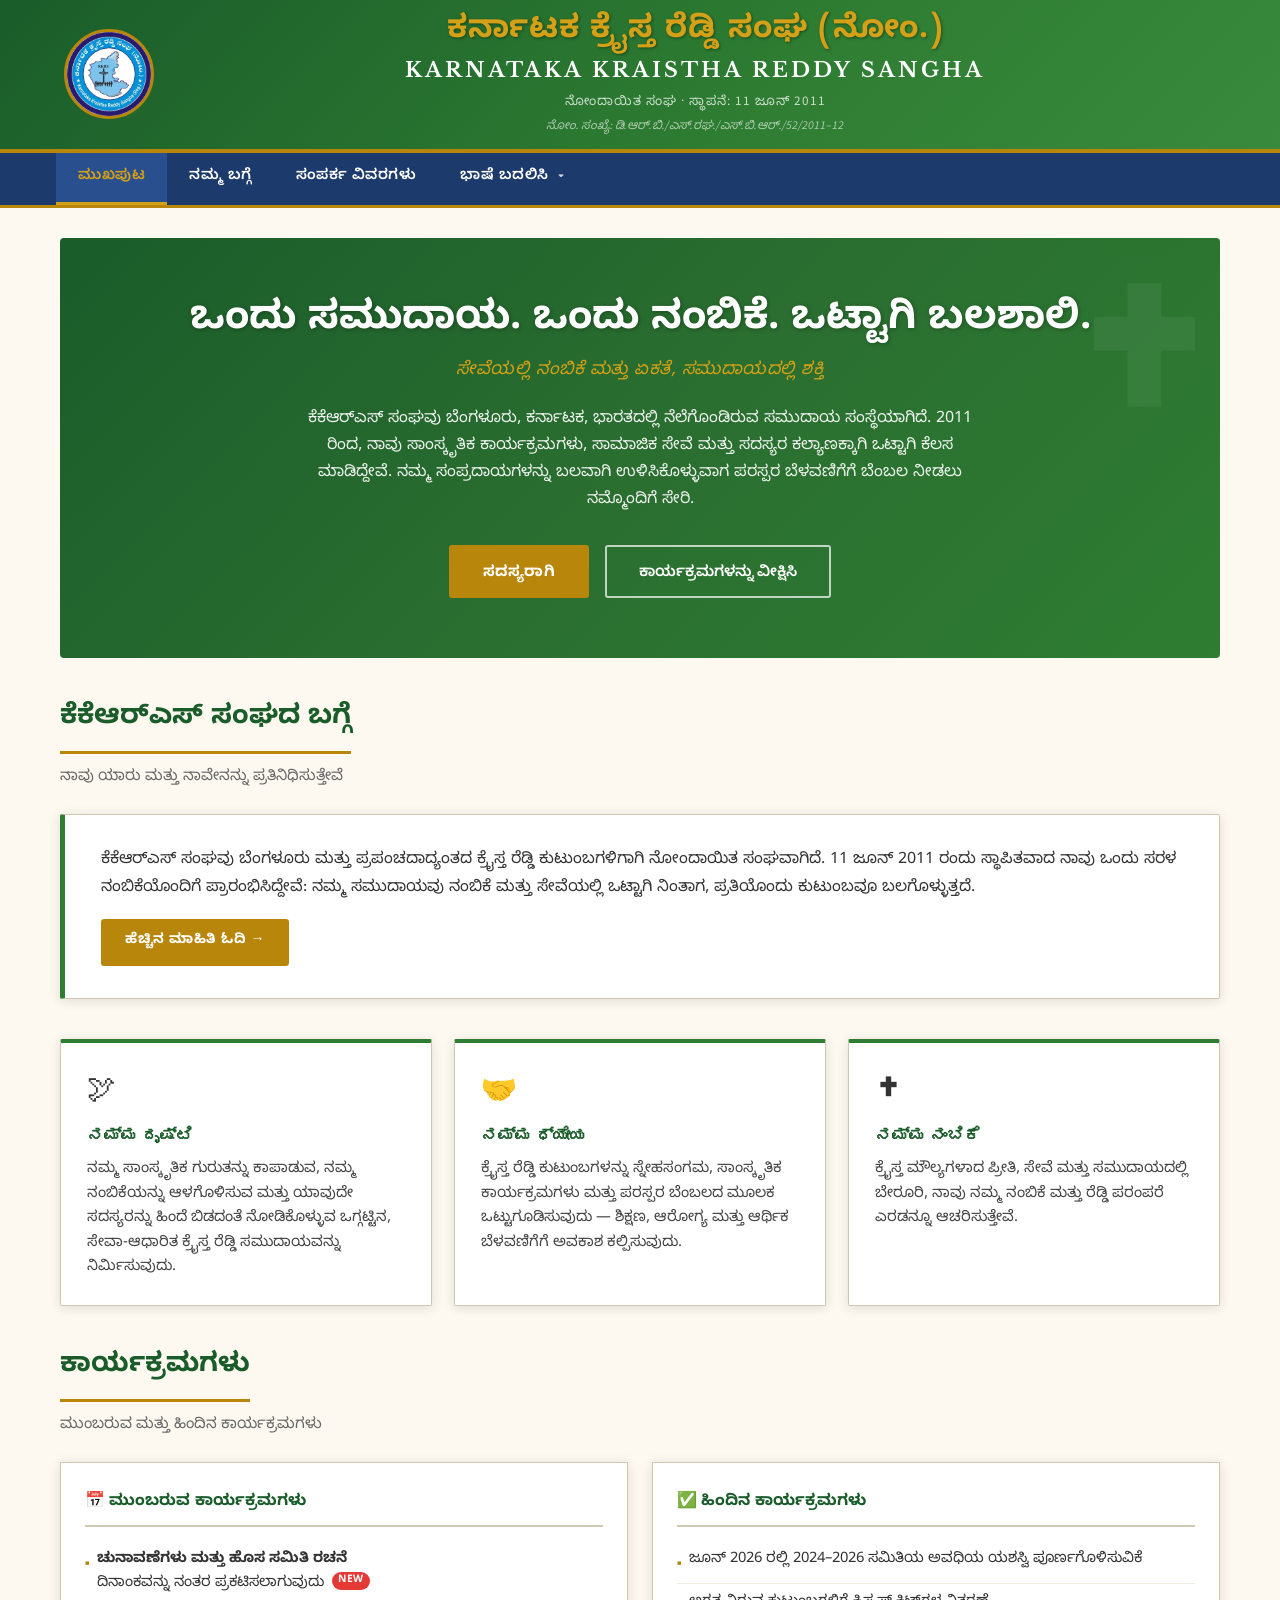
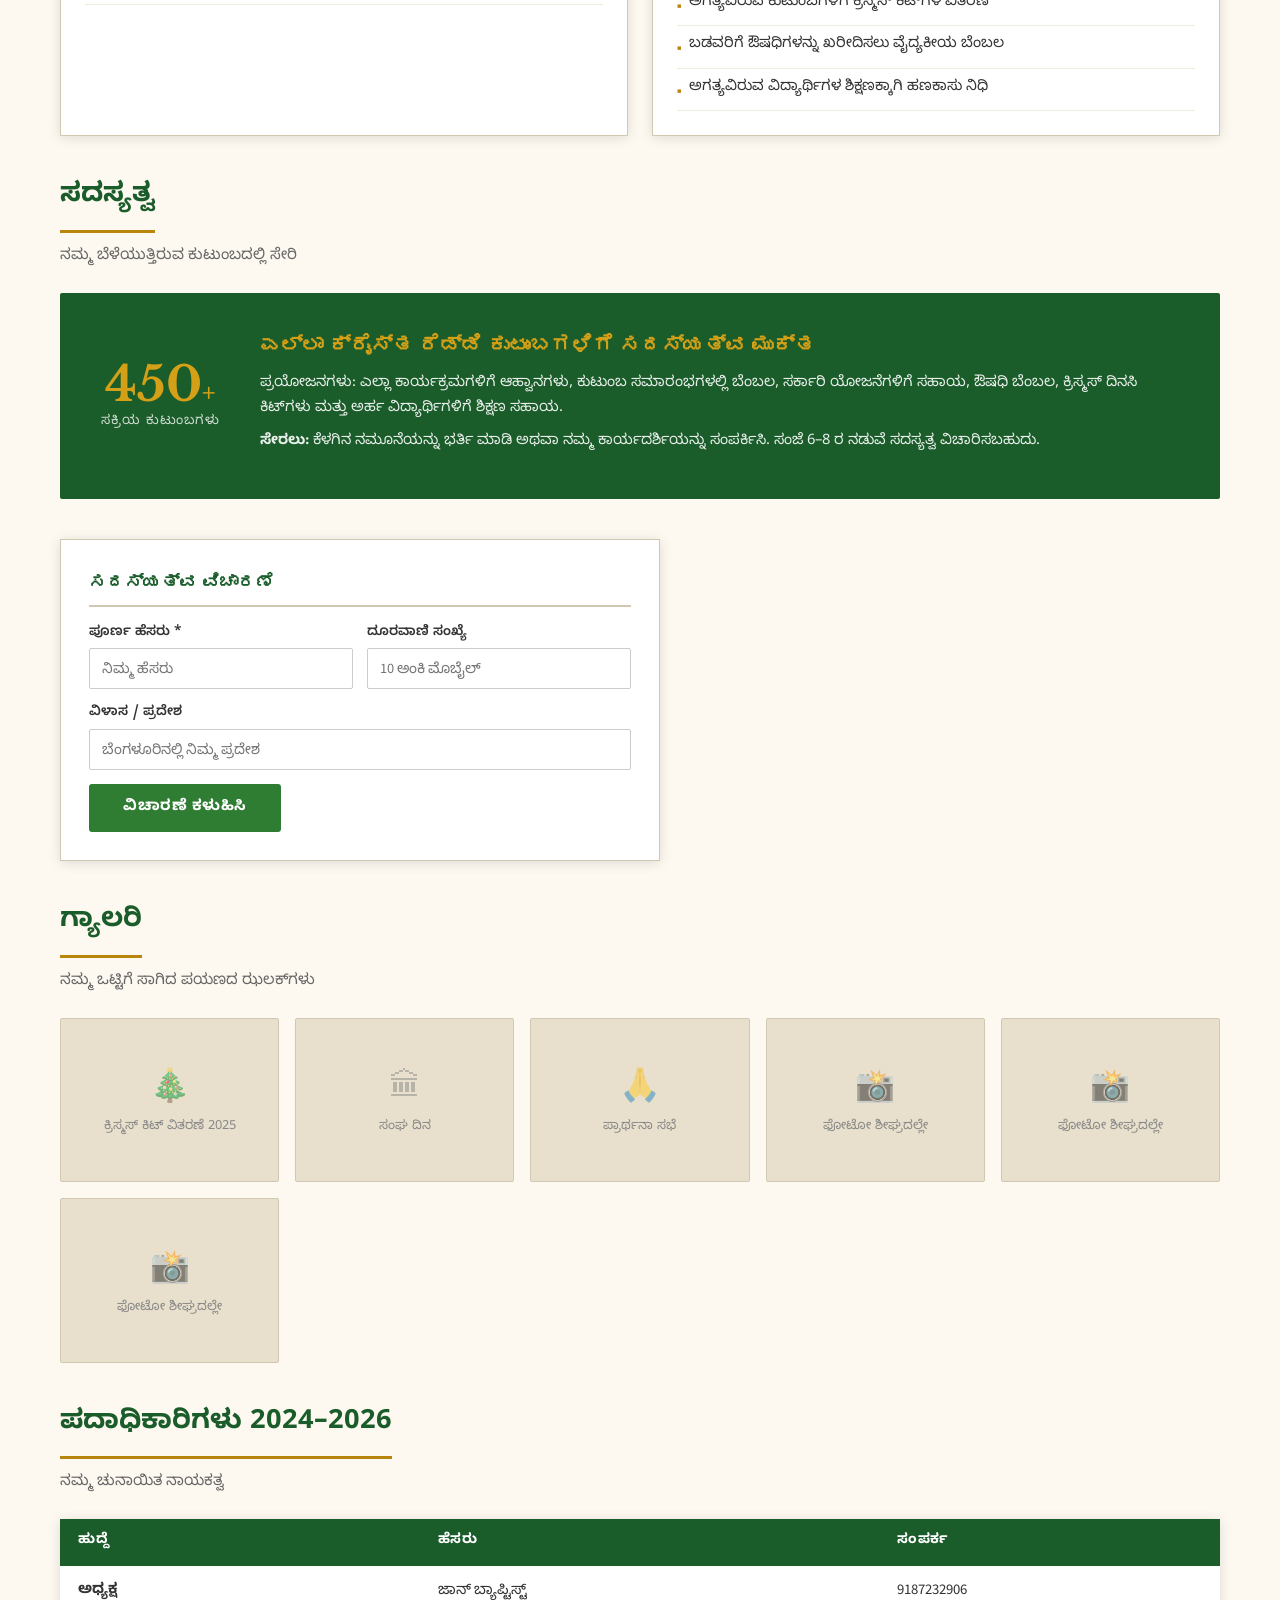
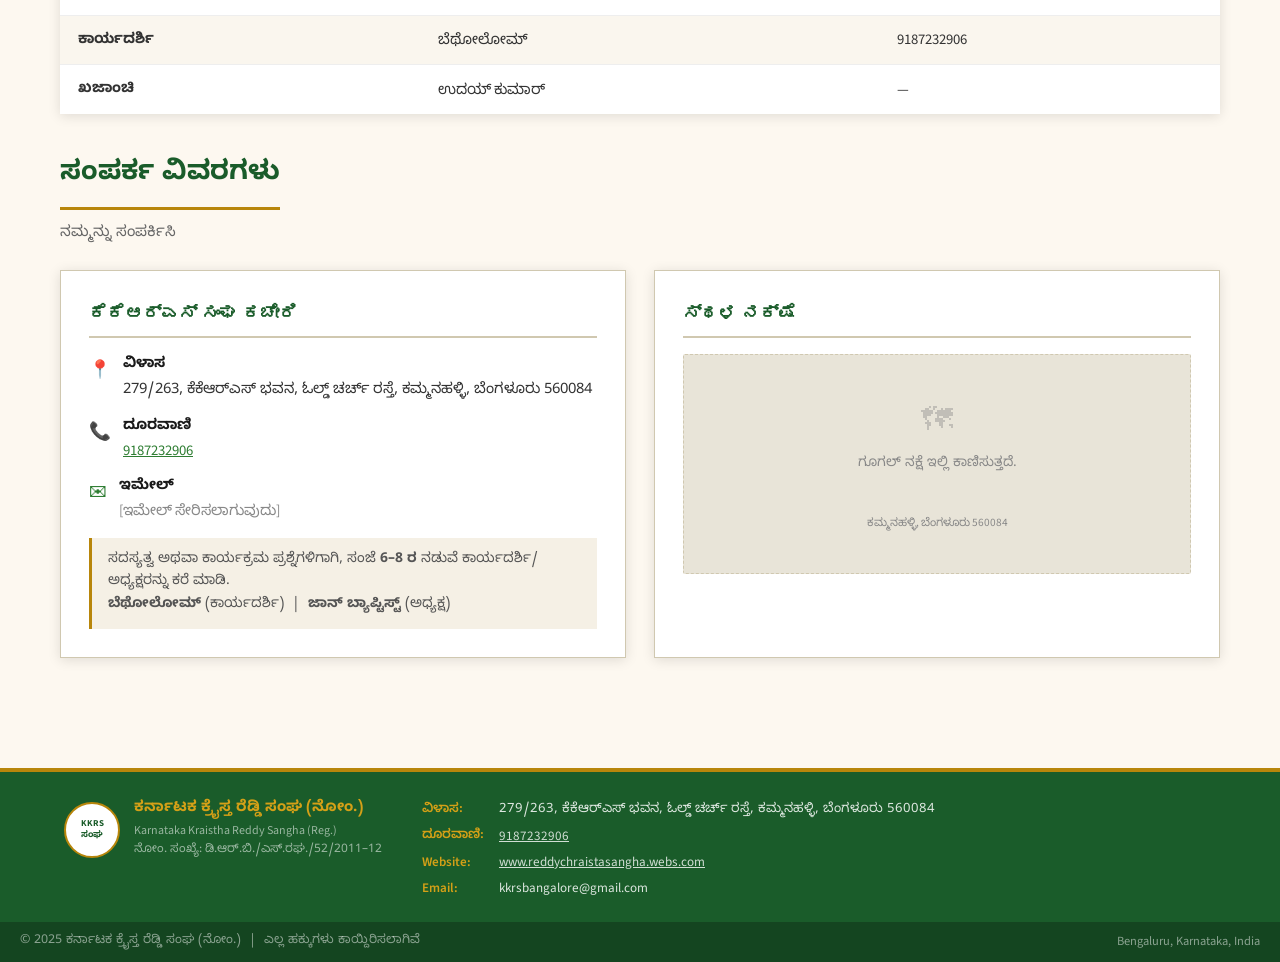
<file: Index2.html>
<!DOCTYPE html>
<html lang="kn">
<head>
  <meta charset="UTF-8" />
  <meta name="viewport" content="width=device-width, initial-scale=1.0" />
  <title>ಕರ್ನಾಟಕ ಕ್ರೈಸ್ತ ರೆಡ್ಡಿ ಸಂಘ (ನೋಂ.) – ಮುಖಪುಟ</title>
  <link rel="stylesheet" href="Style.css" />
  <link rel="icon" type="image/png" href="Logo.png">
</head>
<body>

<!-- ===================== HEADER ===================== -->
<header class="site-header">
  <div class="header-inner">
     <div class="header-logo" aria-label="KKRS Logo">
    <img src="Logo.png" alt="Karnataka Kraistha Reddy Sangha Logo" style="width: 100%; height: auto; display: block;">
    </div>
    <div class="header-text">
      <div class="header-title-kn">ಕರ್ನಾಟಕ ಕ್ರೈಸ್ತ ರೆಡ್ಡಿ ಸಂಘ (ನೋಂ.)</div>
      <div class="header-title-en">Karnataka Kraistha Reddy Sangha</div>
      <div class="header-sub">ನೋಂದಾಯಿತ ಸಂಘ · ಸ್ಥಾಪನೆ: 11 ಜೂನ್ 2011</div>
      <div class="header-reg">ನೋಂ. ಸಂಖ್ಯೆ: ಡಿ.ಆರ್.ಬಿ./ಎಸ್.ರಘ./ಎಸ್.ಬಿ.ಆರ್./52/2011–12</div>
    </div>
  </div>
</header>

<!-- ===================== NAVBAR ===================== -->
<nav class="navbar" role="navigation" aria-label="ಮುಖ್ಯ ನ್ಯಾವಿಗೇಷನ್">
  <div class="navbar-inner" id="nav-menu">
    <a href="Index2.html" class="nav-link kn-text">ಮುಖಪುಟ</a>
    <a href="AboutUs2.html" class="nav-link kn-text">ನಮ್ಮ ಬಗ್ಗೆ</a>
    <a href="Index2.html#contact" class="nav-link kn-text">ಸಂಪರ್ಕ ವಿವರಗಳು</a>
    <div class="nav-dropdown">
      <span class="nav-link nav-dropdown-toggle kn-text">ಭಾಷೆ ಬದಲಿಸಿ</span>
      <div class="nav-dropdown-menu">
        <a href="Index.html" data-lang="en">English</a>
        <a href="Index2.html" data-lang="kn">ಕನ್ನಡ (Kannada)</a>
      </div>
    </div>
  </div>
</nav>

<!-- ===================== MAIN ===================== -->
<main class="page-wrapper">

  <!-- Hero -->
  <section class="hero" id="home">
    <h1 class="hero-headline kn-text">ಒಂದು ಸಮುದಾಯ. ಒಂದು ನಂಬಿಕೆ. ಒಟ್ಟಾಗಿ ಬಲಶಾಲಿ.</h1>
    <p class="hero-tagline kn-text">ಸೇವೆಯಲ್ಲಿ ನಂಬಿಕೆ ಮತ್ತು ಏಕತೆ, ಸಮುದಾಯದಲ್ಲಿ ಶಕ್ತಿ</p>
    <p class="hero-intro kn-text">
      ಕೆಕೆಆರ್‌ಎಸ್ ಸಂಘವು ಬೆಂಗಳೂರು, ಕರ್ನಾಟಕ, ಭಾರತದಲ್ಲಿ ನೆಲೆಗೊಂಡಿರುವ ಸಮುದಾಯ ಸಂಸ್ಥೆಯಾಗಿದೆ.
      2011 ರಿಂದ, ನಾವು ಸಾಂಸ್ಕೃತಿಕ ಕಾರ್ಯಕ್ರಮಗಳು, ಸಾಮಾಜಿಕ ಸೇವೆ ಮತ್ತು ಸದಸ್ಯರ ಕಲ್ಯಾಣಕ್ಕಾಗಿ
      ಒಟ್ಟಾಗಿ ಕೆಲಸ ಮಾಡಿದ್ದೇವೆ. ನಮ್ಮ ಸಂಪ್ರದಾಯಗಳನ್ನು ಬಲವಾಗಿ ಉಳಿಸಿಕೊಳ್ಳುವಾಗ ಪರಸ್ಪರ ಬೆಳವಣಿಗೆಗೆ
      ಬೆಂಬಲ ನೀಡಲು ನಮ್ಮೊಂದಿಗೆ ಸೇರಿ.
    </p>
    <div class="hero-buttons">
      <a href="#members" class="btn-primary">ಸದಸ್ಯರಾಗಿ</a>
      <a href="#events" class="btn-secondary">ಕಾರ್ಯಕ್ರಮಗಳನ್ನು ವೀಕ್ಷಿಸಿ</a>
    </div>
  </section>

  <!-- About snippet -->
  <section id="about" aria-labelledby="about-heading">
    <h2 class="section-title kn-text" id="about-heading">ಕೆಕೆಆರ್‌ಎಸ್ ಸಂಘದ ಬಗ್ಗೆ</h2>
    <p class="section-subtitle kn-text">ನಾವು ಯಾರು ಮತ್ತು ನಾವೇನನ್ನು ಪ್ರತಿನಿಧಿಸುತ್ತೇವೆ</p>
    <div class="about-snippet kn-text">
      <p>
        ಕೆಕೆಆರ್‌ಎಸ್ ಸಂಘವು ಬೆಂಗಳೂರು ಮತ್ತು ಪ್ರಪಂಚದಾದ್ಯಂತದ ಕ್ರೈಸ್ತ ರೆಡ್ಡಿ ಕುಟುಂಬಗಳಿಗಾಗಿ
        ನೋಂದಾಯಿತ ಸಂಘವಾಗಿದೆ. 11 ಜೂನ್ 2011 ರಂದು ಸ್ಥಾಪಿತವಾದ ನಾವು ಒಂದು ಸರಳ ನಂಬಿಕೆಯೊಂದಿಗೆ
        ಪ್ರಾರಂಭಿಸಿದ್ದೇವೆ: ನಮ್ಮ ಸಮುದಾಯವು ನಂಬಿಕೆ ಮತ್ತು ಸೇವೆಯಲ್ಲಿ ಒಟ್ಟಾಗಿ ನಿಂತಾಗ, ಪ್ರತಿಯೊಂದು
        ಕುಟುಂಬವೂ ಬಲಗೊಳ್ಳುತ್ತದೆ.
      </p>
      <p>
        <a href="AboutUs2.html" class="btn-primary" style="font-size:0.88rem;padding:9px 22px;">ಹೆಚ್ಚಿನ ಮಾಹಿತಿ ಓದಿ &rarr;</a>
      </p>
    </div>

    <div class="cards-row">
      <div class="card">
        <div class="card-icon">🕊</div>
        <h3 class="kn-text">ನಮ್ಮ ದೃಷ್ಟಿ</h3>
        <p class="kn-text">ನಮ್ಮ ಸಾಂಸ್ಕೃತಿಕ ಗುರುತನ್ನು ಕಾಪಾಡುವ, ನಮ್ಮ ನಂಬಿಕೆಯನ್ನು ಆಳಗೊಳಿಸುವ ಮತ್ತು ಯಾವುದೇ ಸದಸ್ಯರನ್ನು ಹಿಂದೆ ಬಿಡದಂತೆ ನೋಡಿಕೊಳ್ಳುವ ಒಗ್ಗಟ್ಟಿನ, ಸೇವಾ-ಆಧಾರಿತ ಕ್ರೈಸ್ತ ರೆಡ್ಡಿ ಸಮುದಾಯವನ್ನು ನಿರ್ಮಿಸುವುದು.</p>
      </div>
      <div class="card">
        <div class="card-icon">🤝</div>
        <h3 class="kn-text">ನಮ್ಮ ಧ್ಯೇಯ</h3>
        <p class="kn-text">ಕ್ರೈಸ್ತ ರೆಡ್ಡಿ ಕುಟುಂಬಗಳನ್ನು ಸ್ನೇಹಸಂಗಮ, ಸಾಂಸ್ಕೃತಿಕ ಕಾರ್ಯಕ್ರಮಗಳು ಮತ್ತು ಪರಸ್ಪರ ಬೆಂಬಲದ ಮೂಲಕ ಒಟ್ಟುಗೂಡಿಸುವುದು — ಶಿಕ್ಷಣ, ಆರೋಗ್ಯ ಮತ್ತು ಆರ್ಥಿಕ ಬೆಳವಣಿಗೆಗೆ ಅವಕಾಶ ಕಲ್ಪಿಸುವುದು.</p>
      </div>
      <div class="card">
        <div class="card-icon">✝</div>
        <h3 class="kn-text">ನಮ್ಮ ನಂಬಿಕೆ</h3>
        <p class="kn-text">ಕ್ರೈಸ್ತ ಮೌಲ್ಯಗಳಾದ ಪ್ರೀತಿ, ಸೇವೆ ಮತ್ತು ಸಮುದಾಯದಲ್ಲಿ ಬೇರೂರಿ, ನಾವು ನಮ್ಮ ನಂಬಿಕೆ ಮತ್ತು ರೆಡ್ಡಿ ಪರಂಪರೆ ಎರಡನ್ನೂ ಆಚರಿಸುತ್ತೇವೆ.</p>
      </div>
    </div>
  </section>

  <!-- Events -->
  <section id="events" aria-labelledby="events-heading">
    <h2 class="section-title kn-text" id="events-heading">ಕಾರ್ಯಕ್ರಮಗಳು</h2>
    <p class="section-subtitle kn-text">ಮುಂಬರುವ ಮತ್ತು ಹಿಂದಿನ ಕಾರ್ಯಕ್ರಮಗಳು</p>
    <div class="events-grid">
      <div class="events-box">
        <h3>📅 <span class="kn-text">ಮುಂಬರುವ ಕಾರ್ಯಕ್ರಮಗಳು</span></h3>
        <ul>
          <li>
            <span class="kn-text">
              <strong>ಚುನಾವಣೆಗಳು ಮತ್ತು ಹೊಸ ಸಮಿತಿ ರಚನೆ</strong><br>
              ದಿನಾಂಕವನ್ನು ನಂತರ ಪ್ರಕಟಿಸಲಾಗುವುದು &nbsp;<span class="badge-new">NEW</span>
            </span>
          </li>
        </ul>
      </div>
      <div class="events-box">
        <h3>✅ <span class="kn-text">ಹಿಂದಿನ ಕಾರ್ಯಕ್ರಮಗಳು</span></h3>
        <ul>
          <li><span class="kn-text">ಜೂನ್ 2026 ರಲ್ಲಿ 2024–2026 ಸಮಿತಿಯ ಅವಧಿಯ ಯಶಸ್ವಿ ಪೂರ್ಣಗೊಳಿಸುವಿಕೆ</span></li>
          <li><span class="kn-text">ಅಗತ್ಯವಿರುವ ಕುಟುಂಬಗಳಿಗೆ ಕ್ರಿಸ್ಮಸ್ ಕಿಟ್‌ಗಳ ವಿತರಣೆ</span></li>
          <li><span class="kn-text">ಬಡವರಿಗೆ ಔಷಧಿಗಳನ್ನು ಖರೀದಿಸಲು ವೈದ್ಯಕೀಯ ಬೆಂಬಲ</span></li>
          <li><span class="kn-text">ಅಗತ್ಯವಿರುವ ವಿದ್ಯಾರ್ಥಿಗಳ ಶಿಕ್ಷಣಕ್ಕಾಗಿ ಹಣಕಾಸು ನಿಧಿ</span></li>
        </ul>
      </div>
    </div>
  </section>

  <!-- Members -->
  <section id="members" aria-labelledby="members-heading">
    <h2 class="section-title kn-text" id="members-heading">ಸದಸ್ಯತ್ವ</h2>
    <p class="section-subtitle kn-text">ನಮ್ಮ ಬೆಳೆಯುತ್ತಿರುವ ಕುಟುಂಬದಲ್ಲಿ ಸೇರಿ</p>
    <div class="members-section">
      <div class="members-stat">
        <div class="number">450<span style="font-size:1.5rem">+</span></div>
        <div class="label kn-text">ಸಕ್ರಿಯ ಕುಟುಂಬಗಳು</div>
      </div>
      <div class="members-info">
        <h3 class="kn-text">ಎಲ್ಲಾ ಕ್ರೈಸ್ತ ರೆಡ್ಡಿ ಕುಟುಂಬಗಳಿಗೆ ಸದಸ್ಯತ್ವ ಮುಕ್ತ</h3>
        <p class="kn-text">
          ಪ್ರಯೋಜನಗಳು: ಎಲ್ಲಾ ಕಾರ್ಯಕ್ರಮಗಳಿಗೆ ಆಹ್ವಾನಗಳು, ಕುಟುಂಬ ಸಮಾರಂಭಗಳಲ್ಲಿ ಬೆಂಬಲ,
          ಸರ್ಕಾರಿ ಯೋಜನೆಗಳಿಗೆ ಸಹಾಯ, ಔಷಧಿ ಬೆಂಬಲ, ಕ್ರಿಸ್ಮಸ್ ದಿನಸಿ ಕಿಟ್‌ಗಳು ಮತ್ತು
          ಅರ್ಹ ವಿದ್ಯಾರ್ಥಿಗಳಿಗೆ ಶಿಕ್ಷಣ ಸಹಾಯ.
        </p>
        <p class="kn-text">
          <strong>ಸೇರಲು:</strong> ಕೆಳಗಿನ ನಮೂನೆಯನ್ನು ಭರ್ತಿ ಮಾಡಿ ಅಥವಾ ನಮ್ಮ ಕಾರ್ಯದರ್ಶಿಯನ್ನು ಸಂಪರ್ಕಿಸಿ.
          ಸಂಜೆ 6–8 ರ ನಡುವೆ ಸದಸ್ಯತ್ವ ವಿಚಾರಿಸಬಹುದು.
        </p>
      </div>
    </div>

    <!-- Membership Form -->
    <div class="contact-box" style="max-width:600px;">
      <h3 class="kn-text">ಸದಸ್ಯತ್ವ ವಿಚಾರಣೆ</h3>
      <form id="membership-form" novalidate>
        <div style="display:grid;grid-template-columns:1fr 1fr;gap:14px;margin-bottom:14px;">
          <div>
            <label class="kn-text" style="font-size:.85rem;font-weight:600;display:block;margin-bottom:4px;">ಪೂರ್ಣ ಹೆಸರು *</label>
            <input type="text" name="fullname" placeholder="ನಿಮ್ಮ ಹೆಸರು"
              style="width:100%;padding:9px 12px;border:1px solid #ccc;border-radius:2px;font-size:.9rem;font-family:inherit;" />
          </div>
          <div>
            <label class="kn-text" style="font-size:.85rem;font-weight:600;display:block;margin-bottom:4px;">ದೂರವಾಣಿ ಸಂಖ್ಯೆ</label>
            <input type="tel" name="phone" placeholder="10 ಅಂಕಿ ಮೊಬೈಲ್"
              style="width:100%;padding:9px 12px;border:1px solid #ccc;border-radius:2px;font-size:.9rem;font-family:inherit;" />
          </div>
        </div>
        <div style="margin-bottom:14px;">
          <label class="kn-text" style="font-size:.85rem;font-weight:600;display:block;margin-bottom:4px;">ವಿಳಾಸ / ಪ್ರದೇಶ</label>
          <input type="text" name="address" placeholder="ಬೆಂಗಳೂರಿನಲ್ಲಿ ನಿಮ್ಮ ಪ್ರದೇಶ"
            style="width:100%;padding:9px 12px;border:1px solid #ccc;border-radius:2px;font-size:.9rem;font-family:inherit;" />
        </div>
        <button type="submit" class="btn-primary kn-text" style="background:var(--green-mid);border-color:var(--green-mid);">
          ವಿಚಾರಣೆ ಕಳುಹಿಸಿ
        </button>
        <div id="form-message" style="display:none;margin-top:12px;padding:10px 14px;background:#e8f5e9;border-left:4px solid var(--green-mid);font-size:.9rem;color:var(--green-dark);"></div>
      </form>
    </div>
  </section>

  <!-- Gallery -->
  <section id="gallery" aria-labelledby="gallery-heading" class="mb-40" style="margin-top:40px;">
    <h2 class="section-title kn-text" id="gallery-heading">ಗ್ಯಾಲರಿ</h2>
    <p class="section-subtitle kn-text">ನಮ್ಮ ಒಟ್ಟಿಗೆ ಸಾಗಿದ ಪಯಣದ ಝಲಕ್‌ಗಳು</p>
    <div class="gallery-grid">
      <div class="gallery-item"><div class="ph-icon">🎄</div><span class="kn-text">ಕ್ರಿಸ್ಮಸ್ ಕಿಟ್ ವಿತರಣೆ 2025</span></div>
      <div class="gallery-item"><div class="ph-icon">🏛</div><span class="kn-text">ಸಂಘ ದಿನ</span></div>
      <div class="gallery-item"><div class="ph-icon">🙏</div><span class="kn-text">ಪ್ರಾರ್ಥನಾ ಸಭೆ</span></div>
      <div class="gallery-item"><div class="ph-icon">📸</div><span class="kn-text">ಫೋಟೋ ಶೀಘ್ರದಲ್ಲೇ</span></div>
      <div class="gallery-item"><div class="ph-icon">📸</div><span class="kn-text">ಫೋಟೋ ಶೀಘ್ರದಲ್ಲೇ</span></div>
      <div class="gallery-item"><div class="ph-icon">📸</div><span class="kn-text">ಫೋಟೋ ಶೀಘ್ರದಲ್ಲೇ</span></div>
    </div>
  </section>

  <!-- Office Bearers -->
  <section id="office-bearers" aria-labelledby="ob-heading" class="mb-40">
    <h2 class="section-title kn-text" id="ob-heading">ಪದಾಧಿಕಾರಿಗಳು 2024–2026</h2>
    <p class="section-subtitle kn-text">ನಮ್ಮ ಚುನಾಯಿತ ನಾಯಕತ್ವ</p>
    <table class="bearers-table">
      <thead>
        <tr>
          <th class="kn-text">ಹುದ್ದೆ</th>
          <th class="kn-text">ಹೆಸರು</th>
          <th class="kn-text">ಸಂಪರ್ಕ</th>
        </tr>
      </thead>
      <tbody>
        <tr>
          <td><strong class="kn-text">ಅಧ್ಯಕ್ಷ</strong></td>
          <td>ಜಾನ್ ಬ್ಯಾಪ್ಟಿಸ್ಟ್</td>
          <td>9187232906</td>
        </tr>
        <tr>
          <td><strong class="kn-text">ಕಾರ್ಯದರ್ಶಿ</strong></td>
          <td>ಬೆಥೋಲೋಮ್</td>
          <td>9187232906</td>
        </tr>
        <tr>
          <td><strong class="kn-text">ಖಜಾಂಚಿ</strong></td>
          <td>ಉದಯ್ ಕುಮಾರ್</td>
          <td>—</td>
        </tr>
      </tbody>
    </table>
  </section>

  <!-- Contact -->
  <section id="contact" aria-labelledby="contact-heading">
    <h2 class="section-title kn-text" id="contact-heading">ಸಂಪರ್ಕ ವಿವರಗಳು</h2>
    <p class="section-subtitle kn-text">ನಮ್ಮನ್ನು ಸಂಪರ್ಕಿಸಿ</p>
    <div class="contact-wrapper">
      <div class="contact-box">
        <h3 class="kn-text">ಕೆಕೆಆರ್‌ಎಸ್ ಸಂಘ ಕಚೇರಿ</h3>
        <div class="contact-item">
          <span class="icon">📍</span>
          <div class="text">
            <strong class="kn-text">ವಿಳಾಸ</strong>
            <span class="kn-text">279/263, ಕೆಕೆಆರ್‌ಎಸ್ ಭವನ, ಓಲ್ಡ್ ಚರ್ಚ್ ರಸ್ತೆ, ಕಮ್ಮನಹಳ್ಳಿ, ಬೆಂಗಳೂರು 560084</span>
          </div>
        </div>
        <div class="contact-item">
          <span class="icon">📞</span>
          <div class="text">
            <strong class="kn-text">ದೂರವಾಣಿ</strong>
            <a href="tel:9187232906" style="color:var(--green-mid);">9187232906</a>
          </div>
        </div>
        <div class="contact-item">
          <span class="icon">✉</span>
          <div class="text">
            <strong class="kn-text">ಇಮೇಲ್</strong>
            <span style="color:#888;">[ಇಮೇಲ್ ಸೇರಿಸಲಾಗುವುದು]</span>
          </div>
        </div>
        <div class="contact-note kn-text">
          ಸದಸ್ಯತ್ವ ಅಥವಾ ಕಾರ್ಯಕ್ರಮ ಪ್ರಶ್ನೆಗಳಿಗಾಗಿ, ಸಂಜೆ <strong>6–8 ರ</strong> ನಡುವೆ ಕಾರ್ಯದರ್ಶಿ/ಅಧ್ಯಕ್ಷರನ್ನು ಕರೆ ಮಾಡಿ.<br>
          <strong>ಬೆಥೋಲೋಮ್</strong> (ಕಾರ್ಯದರ್ಶಿ) &nbsp;|&nbsp; <strong>ಜಾನ್ ಬ್ಯಾಪ್ಟಿಸ್ಟ್</strong> (ಅಧ್ಯಕ್ಷ)
        </div>
      </div>
      <div class="contact-box">
        <h3 class="kn-text">ಸ್ಥಳ ನಕ್ಷೆ</h3>
        <div class="map-placeholder">
          <div class="ph-icon">🗺</div>
          <span class="kn-text">ಗೂಗಲ್ ನಕ್ಷೆ ಇಲ್ಲಿ ಕಾಣಿಸುತ್ತದೆ.</span><br>
          <small>ಕಮ್ಮನಹಳ್ಳಿ, ಬೆಂಗಳೂರು 560084</small>
        </div>
      </div>
    </div>
  </section>

</main>

<!-- ===================== FOOTER ===================== -->
<footer class="site-footer" role="contentinfo">
  <div class="footer-inner">
    <div class="footer-logo-area">
      <div class="footer-logo-circle">KKRS<br>ಸಂಘ</div>
      <div>
        <div class="footer-org-name kn-text">ಕರ್ನಾಟಕ ಕ್ರೈಸ್ತ ರೆಡ್ಡಿ ಸಂಘ (ನೋಂ.)</div>
        <div class="footer-org-sub">Karnataka Kraistha Reddy Sangha (Reg.)</div>
        <div class="footer-org-sub kn-text">ನೋಂ. ಸಂಖ್ಯೆ: ಡಿ.ಆರ್.ಬಿ./ಎಸ್.ರಘ./52/2011–12</div>
      </div>
    </div>
    <div class="footer-contact">
      <p><span class="label kn-text">ವಿಳಾಸ:</span> <span class="kn-text">279/263, ಕೆಕೆಆರ್‌ಎಸ್ ಭವನ, ಓಲ್ಡ್ ಚರ್ಚ್ ರಸ್ತೆ, ಕಮ್ಮನಹಳ್ಳಿ, ಬೆಂಗಳೂರು 560084</span></p>
      <p><span class="label kn-text">ದೂರವಾಣಿ:</span> <a href="tel:9187232906" style="color:rgba(255,255,255,.8);">9187232906</a></p>
      <p><span class="label">Website:</span> <a href="https://www.reddychraistasangha.webs.com" style="color:rgba(255,255,255,.8);">www.reddychraistasangha.webs.com</a></p>
      <p><span class="label">Email:</span> kkrsbangalore@gmail.com</p>
    </div>
  </div>
  <div class="footer-bottom">
    <span class="kn-text">&copy; 2025 ಕರ್ನಾಟಕ ಕ್ರೈಸ್ತ ರೆಡ್ಡಿ ಸಂಘ (ನೋಂ.) &nbsp;|&nbsp; ಎಲ್ಲ ಹಕ್ಕುಗಳು ಕಾಯ್ದಿರಿಸಲಾಗಿವೆ</span>
    <span>Bengaluru, Karnataka, India</span>
  </div>
</footer>

<script src="Script.js"></script>
</body>
</html>
</file>
<file: Style.css>
/* ===================== KKRS SANGHA STYLESHEET ===================== */

@import url('https://fonts.googleapis.com/css2?family=Libre+Baskerville:ital,wght@0,400;0,700;1,400&family=Source+Sans+3:wght@300;400;600;700&family=Noto+Sans+Kannada:wght@400;600;700&display=swap');

:root {
  --green-dark: #1a5c2a;
  --green-mid:  #2e7d32;
  --green-light:#4caf50;
  --gold:       #b8860b;
  --gold-light: #d4a017;
  --cream:      #fdf8f0;
  --text-dark:  #1a1a1a;
  --text-body:  #333333;
  --border:     #d0c8b0;
  --white:      #ffffff;
  --blue-nav:   #1c3a6b;
  --blue-hover: #2a4f8f;
  --shadow:     0 2px 12px rgba(0,0,0,0.12);
}

* { box-sizing: border-box; margin: 0; padding: 0; }

html { scroll-behavior: smooth; }

body {
  font-family: 'Source Sans 3', 'Noto Sans Kannada', sans-serif;
  font-size: 16px;
  color: var(--text-body);
  background: var(--cream);
  line-height: 1.6;
}

/* ===================== HEADER ===================== */
.site-header {
  background: linear-gradient(135deg, var(--green-dark) 0%, var(--green-mid) 60%, #3a8a3e 100%);
  padding: 0;
  border-bottom: 4px solid var(--gold);
  box-shadow: 0 3px 15px rgba(0,0,0,0.3);
}

.header-inner {
  max-width: 1200px;
  margin: 0 auto;
  display: flex;
  align-items: center;
  padding: 14px 24px;
  gap: 20px;
}

.header-logo {
  width: 90px;
  height: 90px;
  border-radius: 50%;
  border: 3px solid var(--gold);
  object-fit: contain;
  background: white;
  padding: 0;
  flex-shrink: 0;
}

.header-logo-placeholder {
  width: 90px;
  height: 90px;
  border-radius: 50%;
  border: 3px solid var(--gold);
  background: white;
  display: flex;
  align-items: center;
  justify-content: center;
  font-size: 11px;
  color: var(--green-dark);
  font-weight: 700;
  text-align: center;
  padding: 8px;
  flex-shrink: 0;
  line-height: 1.2;
}

.header-text {
  flex: 1;
  text-align: center;
}

.header-title-kn {
  font-family: 'Noto Sans Kannada', sans-serif;
  font-size: 2rem;
  font-weight: 700;
  color: var(--gold-light);
  text-shadow: 1px 1px 3px rgba(0,0,0,0.4);
  letter-spacing: 1px;
  line-height: 1.2;
}

.header-title-en {
  font-family: 'Libre Baskerville', serif;
  font-size: 1.3rem;
  font-weight: 700;
  color: var(--white);
  letter-spacing: 3px;
  text-transform: uppercase;
  margin-top: 2px;
}

.header-sub {
  font-size: 0.82rem;
  color: rgba(255,255,255,0.75);
  letter-spacing: 1px;
  margin-top: 3px;
}

.header-reg {
  font-size: 0.75rem;
  color: rgba(255,255,255,0.6);
  margin-top: 4px;
  font-style: italic;
}

/* ===================== NAVBAR ===================== */
.navbar {
  background: var(--blue-nav);
  border-bottom: 3px solid var(--gold);
}

.navbar-inner {
  max-width: 1200px;
  margin: 0 auto;
  display: flex;
  align-items: stretch;
  padding: 0 16px;
  position: relative;
}

.nav-link {
  display: flex;
  align-items: center;
  padding: 13px 22px;
  color: var(--white);
  text-decoration: none;
  font-size: 0.92rem;
  font-weight: 600;
  letter-spacing: 0.5px;
  transition: background 0.2s, color 0.2s;
  position: relative;
  border-bottom: 3px solid transparent;
  white-space: nowrap;
}

.nav-link:hover,
.nav-link.active {
  background: var(--blue-hover);
  color: var(--gold-light);
  border-bottom-color: var(--gold-light);
}

/* Dropdown */
.nav-dropdown {
  position: relative;
}

.nav-dropdown-toggle {
  cursor: pointer;
  user-select: none;
  gap: 5px;
}

.nav-dropdown-toggle::after {
  content: '▾';
  font-size: 0.7rem;
  margin-left: 4px;
  opacity: 0.8;
}

.nav-dropdown-menu {
  display: none;
  position: absolute;
  top: 100%;
  left: 0;
  background: var(--blue-nav);
  min-width: 160px;
  box-shadow: 0 4px 16px rgba(0,0,0,0.25);
  border-top: 2px solid var(--gold);
  z-index: 100;
}

.nav-dropdown:hover .nav-dropdown-menu,
.nav-dropdown-menu:hover {
  display: block;
}

.nav-dropdown-menu a {
  display: block;
  padding: 11px 20px;
  color: white;
  text-decoration: none;
  font-size: 0.88rem;
  transition: background 0.15s;
}

.nav-dropdown-menu a:hover {
  background: var(--blue-hover);
  color: var(--gold-light);
}

/* ===================== MAIN CONTENT ===================== */
.page-wrapper {
  max-width: 1200px;
  margin: 0 auto;
  padding: 30px 20px 50px;
}

/* ===================== HERO SECTION ===================== */
.hero {
  background: linear-gradient(135deg, var(--green-dark) 0%, #2a6e30 50%, var(--green-mid) 100%);
  color: white;
  padding: 60px 40px;
  text-align: center;
  border-radius: 4px;
  position: relative;
  overflow: hidden;
  margin-bottom: 40px;
}

.hero::before {
  content: '✝';
  position: absolute;
  font-size: 180px;
  right: -20px;
  top: -20px;
  opacity: 0.05;
  color: white;
}

.hero-headline {
  font-family: 'Libre Baskerville', serif;
  font-size: 2.5rem;
  font-weight: 700;
  line-height: 1.25;
  margin-bottom: 10px;
  text-shadow: 1px 1px 4px rgba(0,0,0,0.3);
}

.hero-tagline {
  font-size: 1.1rem;
  color: var(--gold-light);
  margin-bottom: 20px;
  font-style: italic;
  letter-spacing: 0.5px;
}

.hero-intro {
  font-size: 1rem;
  max-width: 700px;
  margin: 0 auto 30px;
  line-height: 1.7;
  opacity: 0.92;
}

.hero-buttons {
  display: flex;
  gap: 16px;
  justify-content: center;
  flex-wrap: wrap;
}

.btn-primary {
  background: var(--gold);
  color: var(--white);
  padding: 12px 32px;
  border-radius: 3px;
  text-decoration: none;
  font-weight: 700;
  font-size: 0.95rem;
  letter-spacing: 0.5px;
  border: 2px solid var(--gold);
  transition: all 0.2s;
  cursor: pointer;
  display: inline-block;
}

.btn-primary:hover {
  background: transparent;
  color: var(--gold-light);
}

.btn-secondary {
  background: transparent;
  color: var(--white);
  padding: 12px 32px;
  border-radius: 3px;
  text-decoration: none;
  font-weight: 600;
  font-size: 0.95rem;
  border: 2px solid rgba(255,255,255,0.7);
  transition: all 0.2s;
  display: inline-block;
}

.btn-secondary:hover {
  border-color: white;
  background: rgba(255,255,255,0.1);
}

/* ===================== SECTIONS ===================== */
.section-title {
  font-family: 'Libre Baskerville', serif;
  font-size: 1.7rem;
  font-weight: 700;
  color: var(--green-dark);
  margin-bottom: 8px;
  padding-bottom: 10px;
  border-bottom: 3px solid var(--gold);
  display: inline-block;
}

.section-title.kn {
  font-family: 'Noto Sans Kannada', sans-serif;
}

.section-subtitle {
  color: #666;
  font-size: 0.95rem;
  margin-bottom: 24px;
  margin-top: 4px;
}

/* ===================== ABOUT SNIPPET ===================== */
.about-snippet {
  background: white;
  border: 1px solid var(--border);
  border-left: 5px solid var(--green-mid);
  padding: 32px 36px;
  border-radius: 2px;
  margin-bottom: 40px;
  box-shadow: var(--shadow);
}

.about-snippet p { margin-bottom: 16px; line-height: 1.75; }
.about-snippet p:last-child { margin-bottom: 0; }

/* Vision / Mission cards */
.cards-row {
  display: grid;
  grid-template-columns: repeat(auto-fit, minmax(280px, 1fr));
  gap: 22px;
  margin-bottom: 40px;
}

.card {
  background: white;
  border: 1px solid var(--border);
  border-top: 4px solid var(--green-mid);
  padding: 24px 26px;
  border-radius: 2px;
  box-shadow: var(--shadow);
}

.card-icon {
  font-size: 1.8rem;
  margin-bottom: 10px;
}

.card h3 {
  font-family: 'Libre Baskerville', serif;
  font-size: 1.05rem;
  color: var(--green-dark);
  margin-bottom: 8px;
}

.card p { font-size: 0.93rem; line-height: 1.65; color: #444; }

/* ===================== EVENTS ===================== */
.events-grid {
  display: grid;
  grid-template-columns: 1fr 1fr;
  gap: 24px;
  margin-bottom: 40px;
}

@media (max-width: 700px) {
  .events-grid { grid-template-columns: 1fr; }
}

.events-box {
  background: white;
  border: 1px solid var(--border);
  padding: 24px;
  box-shadow: var(--shadow);
}

.events-box h3 {
  font-family: 'Libre Baskerville', serif;
  font-size: 1rem;
  color: var(--green-dark);
  margin-bottom: 14px;
  padding-bottom: 8px;
  border-bottom: 2px solid var(--border);
}

.events-box ul { list-style: none; padding: 0; }

.events-box ul li {
  padding: 8px 0;
  border-bottom: 1px solid #f0ece0;
  font-size: 0.92rem;
  display: flex;
  align-items: flex-start;
  gap: 8px;
}

.events-box ul li::before {
  content: '▪';
  color: var(--gold);
  flex-shrink: 0;
  margin-top: 2px;
}

.badge-new {
  background: #e53935;
  color: white;
  font-size: 0.65rem;
  padding: 2px 6px;
  border-radius: 10px;
  font-weight: 700;
  letter-spacing: 0.5px;
  vertical-align: middle;
}

/* ===================== MEMBERS ===================== */
.members-section {
  background: var(--green-dark);
  color: white;
  padding: 36px 40px;
  margin-bottom: 40px;
  border-radius: 2px;
  display: flex;
  align-items: center;
  gap: 40px;
  flex-wrap: wrap;
}

.members-stat {
  text-align: center;
  min-width: 120px;
}

.members-stat .number {
  font-family: 'Libre Baskerville', serif;
  font-size: 3rem;
  font-weight: 700;
  color: var(--gold-light);
  line-height: 1;
}

.members-stat .label {
  font-size: 0.82rem;
  opacity: 0.8;
  letter-spacing: 1px;
  text-transform: uppercase;
  margin-top: 4px;
}

.members-info { flex: 1; min-width: 260px; }

.members-info h3 {
  font-family: 'Libre Baskerville', serif;
  font-size: 1.3rem;
  margin-bottom: 10px;
  color: var(--gold-light);
}

.members-info p { font-size: 0.92rem; line-height: 1.7; opacity: 0.9; margin-bottom: 8px; }

/* ===================== GALLERY ===================== */
.gallery-grid {
  display: grid;
  grid-template-columns: repeat(auto-fill, minmax(200px, 1fr));
  gap: 16px;
  margin-bottom: 40px;
}

.gallery-item {
  background: #e8e0cc;
  border: 1px solid var(--border);
  aspect-ratio: 4/3;
  display: flex;
  flex-direction: column;
  align-items: center;
  justify-content: center;
  font-size: 0.8rem;
  color: #888;
  text-align: center;
  padding: 16px;
  border-radius: 2px;
}

.gallery-item .ph-icon { font-size: 2rem; margin-bottom: 6px; opacity: 0.5; }

/* ===================== OFFICE BEARERS ===================== */
.bearers-table {
  width: 100%;
  border-collapse: collapse;
  margin-bottom: 30px;
  background: white;
  box-shadow: var(--shadow);
}

.bearers-table th {
  background: var(--green-dark);
  color: white;
  padding: 12px 18px;
  text-align: left;
  font-size: 0.88rem;
  letter-spacing: 0.5px;
}

.bearers-table td {
  padding: 11px 18px;
  border-bottom: 1px solid #eee;
  font-size: 0.92rem;
}

.bearers-table tr:last-child td { border-bottom: none; }
.bearers-table tr:nth-child(even) td { background: #faf6ee; }

/* ===================== CONTACT SECTION ===================== */
.contact-wrapper {
  display: grid;
  grid-template-columns: 1fr 1fr;
  gap: 28px;
  margin-bottom: 40px;
}

@media (max-width: 700px) {
  .contact-wrapper { grid-template-columns: 1fr; }
}

.contact-box {
  background: white;
  border: 1px solid var(--border);
  padding: 28px;
  box-shadow: var(--shadow);
}

.contact-box h3 {
  font-family: 'Libre Baskerville', serif;
  font-size: 1.1rem;
  color: var(--green-dark);
  margin-bottom: 16px;
  padding-bottom: 8px;
  border-bottom: 2px solid var(--border);
}

.contact-item {
  display: flex;
  gap: 12px;
  margin-bottom: 14px;
  align-items: flex-start;
}

.contact-item .icon {
  font-size: 1.1rem;
  flex-shrink: 0;
  margin-top: 2px;
  color: var(--green-mid);
}

.contact-item .text { font-size: 0.92rem; line-height: 1.5; }
.contact-item .text strong { display: block; color: var(--text-dark); margin-bottom: 2px; }

.contact-note {
  background: #f5f0e5;
  border-left: 3px solid var(--gold);
  padding: 12px 16px;
  font-size: 0.87rem;
  color: #555;
  margin-top: 16px;
  line-height: 1.6;
}

/* Map placeholder */
.map-placeholder {
  background: #e8e4d8;
  height: 220px;
  display: flex;
  align-items: center;
  justify-content: center;
  font-size: 0.85rem;
  color: #888;
  border: 1px dashed var(--border);
  border-radius: 2px;
  flex-direction: column;
  gap: 8px;
  margin-top: 8px;
}

.map-placeholder .ph-icon { font-size: 2rem; opacity: 0.4; }

/* ===================== ABOUT PAGE ===================== */
.about-hero {
  background: linear-gradient(135deg, var(--green-dark), #2a6e30);
  color: white;
  padding: 48px 40px;
  margin-bottom: 36px;
  border-radius: 2px;
  text-align: center;
}

.about-hero h1 {
  font-family: 'Libre Baskerville', serif;
  font-size: 2.2rem;
  margin-bottom: 10px;
  color: var(--gold-light);
}

.about-hero p { font-size: 1.05rem; opacity: 0.9; max-width: 700px; margin: 0 auto; }

.about-section {
  background: white;
  border: 1px solid var(--border);
  padding: 32px 36px;
  margin-bottom: 28px;
  box-shadow: var(--shadow);
}

.about-section h2 {
  font-family: 'Libre Baskerville', serif;
  font-size: 1.45rem;
  color: var(--green-dark);
  margin-bottom: 14px;
  padding-bottom: 10px;
  border-bottom: 2px solid var(--gold);
  display: flex;
  align-items: center;
  gap: 10px;
}

.about-section p {
  line-height: 1.78;
  color: #3a3a3a;
  margin-bottom: 14px;
}

.about-section p:last-child { margin-bottom: 0; }

/* Future Plans list */
.plans-list {
  list-style: none;
  padding: 0;
}

.plans-list li {
  border: 1px solid var(--border);
  border-left: 4px solid var(--green-mid);
  padding: 18px 20px;
  margin-bottom: 12px;
  background: #faf8f2;
  border-radius: 0 2px 2px 0;
}

.plans-list li h4 {
  font-family: 'Libre Baskerville', serif;
  color: var(--green-dark);
  margin-bottom: 6px;
  font-size: 0.98rem;
}

.plans-list li p { font-size: 0.91rem; color: #555; line-height: 1.65; margin: 0; }

.closing-note {
  background: var(--green-dark);
  color: white;
  padding: 24px 30px;
  text-align: center;
  border-radius: 2px;
  font-size: 1rem;
  font-style: italic;
  line-height: 1.7;
  margin-bottom: 30px;
  opacity: 0.95;
}

/* ===================== FOOTER ===================== */
.site-footer {
  background: var(--green-dark);
  color: rgba(255,255,255,0.85);
  padding: 0;
  border-top: 4px solid var(--gold);
  margin-top: 20px;
}

.footer-inner {
  max-width: 1200px;
  margin: 0 auto;
  padding: 28px 24px 18px;
  display: flex;
  align-items: flex-start;
  gap: 40px;
  flex-wrap: wrap;
}

.footer-logo-area {
  display: flex;
  align-items: center;
  gap: 14px;
}

.footer-logo-circle {
  width: 56px;
  height: 56px;
  border-radius: 50%;
  border: 2px solid var(--gold);
  background: white;
  display: flex;
  align-items: center;
  justify-content: center;
  font-size: 9px;
  color: var(--green-dark);
  font-weight: 700;
  text-align: center;
  padding: 5px;
  line-height: 1.2;
  flex-shrink: 0;
}

.footer-org-name {
  font-family: 'Libre Baskerville', serif;
  font-size: 0.95rem;
  color: var(--gold-light);
  font-weight: 700;
  line-height: 1.3;
}

.footer-org-sub {
  font-size: 0.75rem;
  opacity: 0.65;
  margin-top: 3px;
  line-height: 1.4;
}

.footer-contact {
  flex: 1;
  min-width: 240px;
}

.footer-contact p {
  font-size: 0.82rem;
  margin-bottom: 5px;
  display: flex;
  gap: 7px;
  align-items: center;
}

.footer-contact span.label {
  color: var(--gold-light);
  font-weight: 600;
  min-width: 70px;
}

.footer-bottom {
  background: rgba(0,0,0,0.25);
  text-align: center;
  padding: 10px 20px;
  font-size: 0.78rem;
  color: rgba(255,255,255,0.5);
  display: flex;
  justify-content: space-between;
  max-width: 100%;
}

.footer-bottom a { color: rgba(255,255,255,0.6); text-decoration: none; }
.footer-bottom a:hover { color: var(--gold-light); }

/* ===================== UTILITIES ===================== */
.mb-40 { margin-bottom: 40px; }
.mb-28 { margin-bottom: 28px; }
.mt-8  { margin-top: 8px; }

.kn-text {
  font-family: 'Noto Sans Kannada', sans-serif;
}

/* ===================== RESPONSIVE ===================== */
@media (max-width: 768px) {
  .header-inner { padding: 10px 14px; }
  .header-title-kn { font-size: 1.45rem; }
  .header-title-en { font-size: 0.95rem; letter-spacing: 2px; }
  .hero { padding: 40px 20px; }
  .hero-headline { font-size: 1.7rem; }
  .navbar-inner { flex-wrap: wrap; }
  .nav-link { padding: 10px 14px; font-size: 0.82rem; }
  .about-snippet { padding: 20px; }
  .members-section { padding: 24px 20px; }
  .footer-inner { gap: 20px; }
  .footer-bottom { flex-direction: column; gap: 4px; }
  .page-wrapper { padding: 20px 14px 40px; }
  .about-section { padding: 22px 20px; }
  .about-hero { padding: 30px 20px; }
  .about-hero h1 { font-size: 1.6rem; }
  .contact-box { padding: 20px; }
}
</file>
